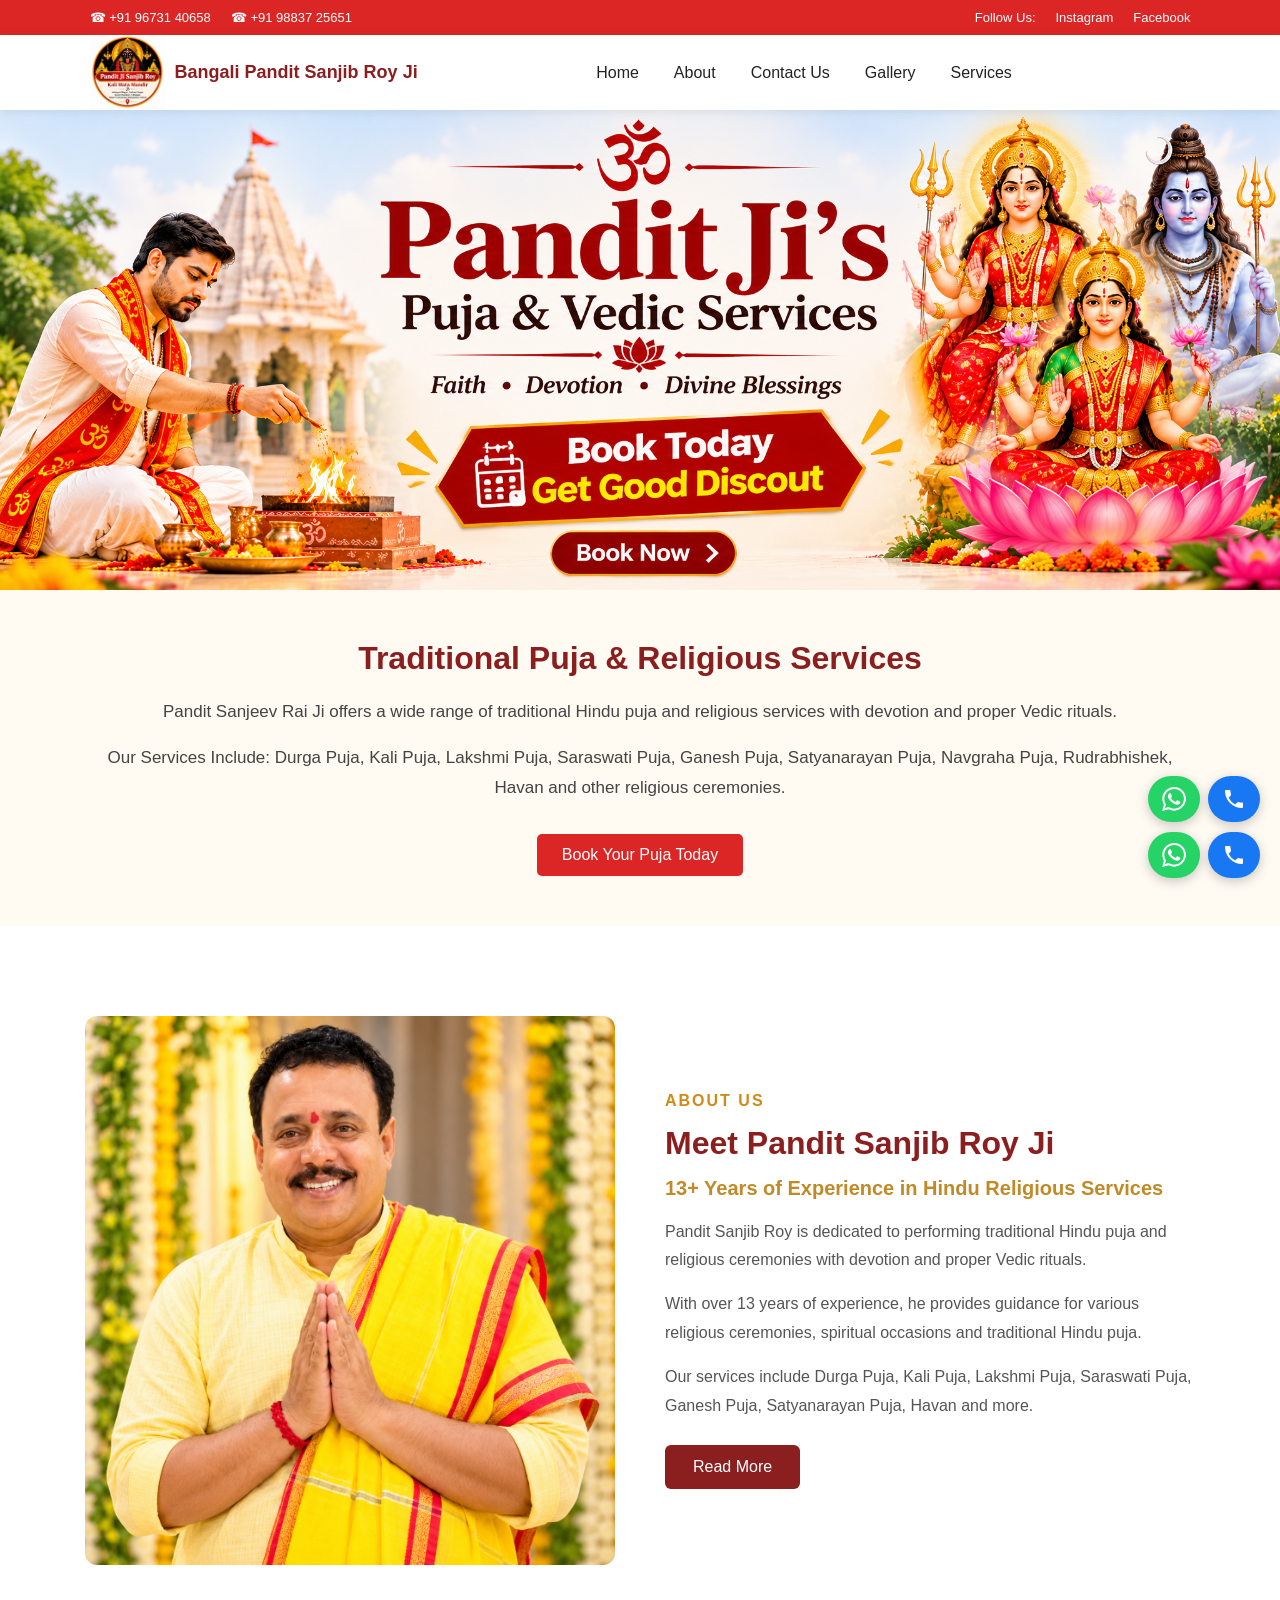
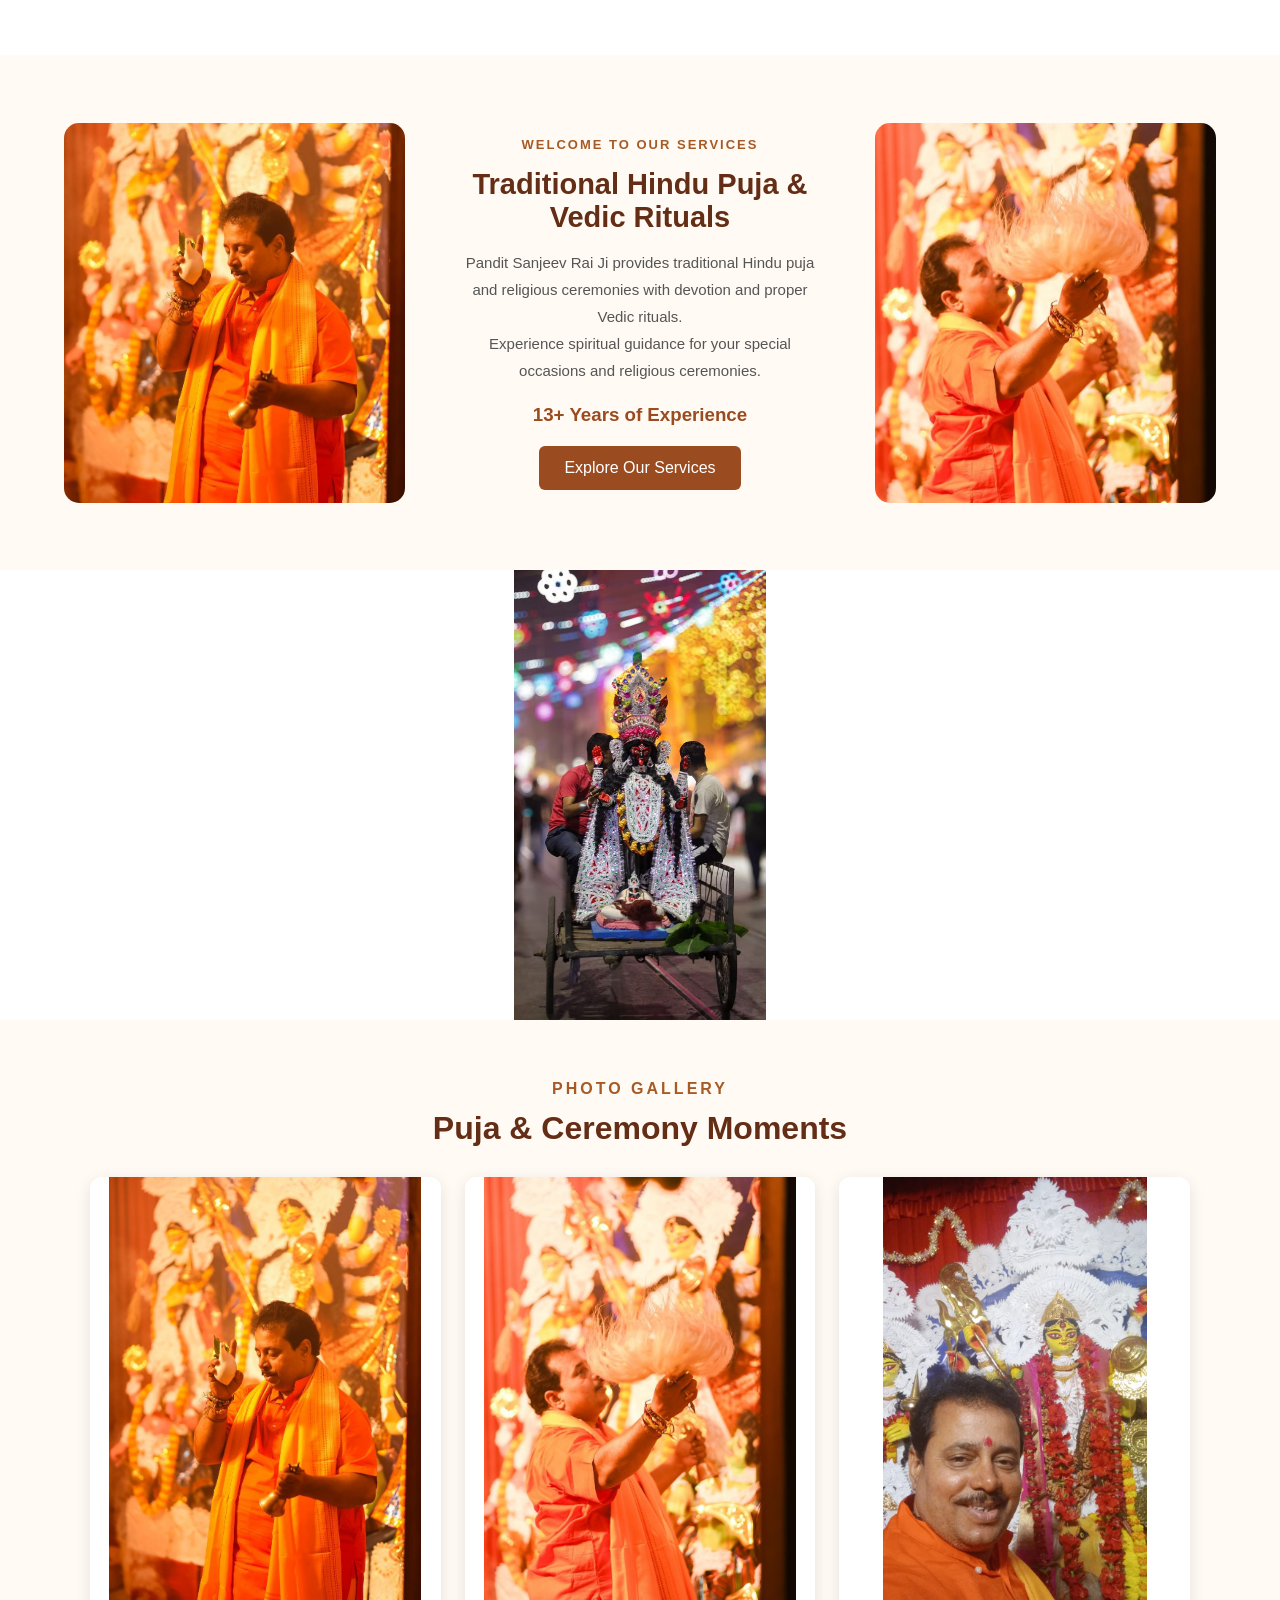
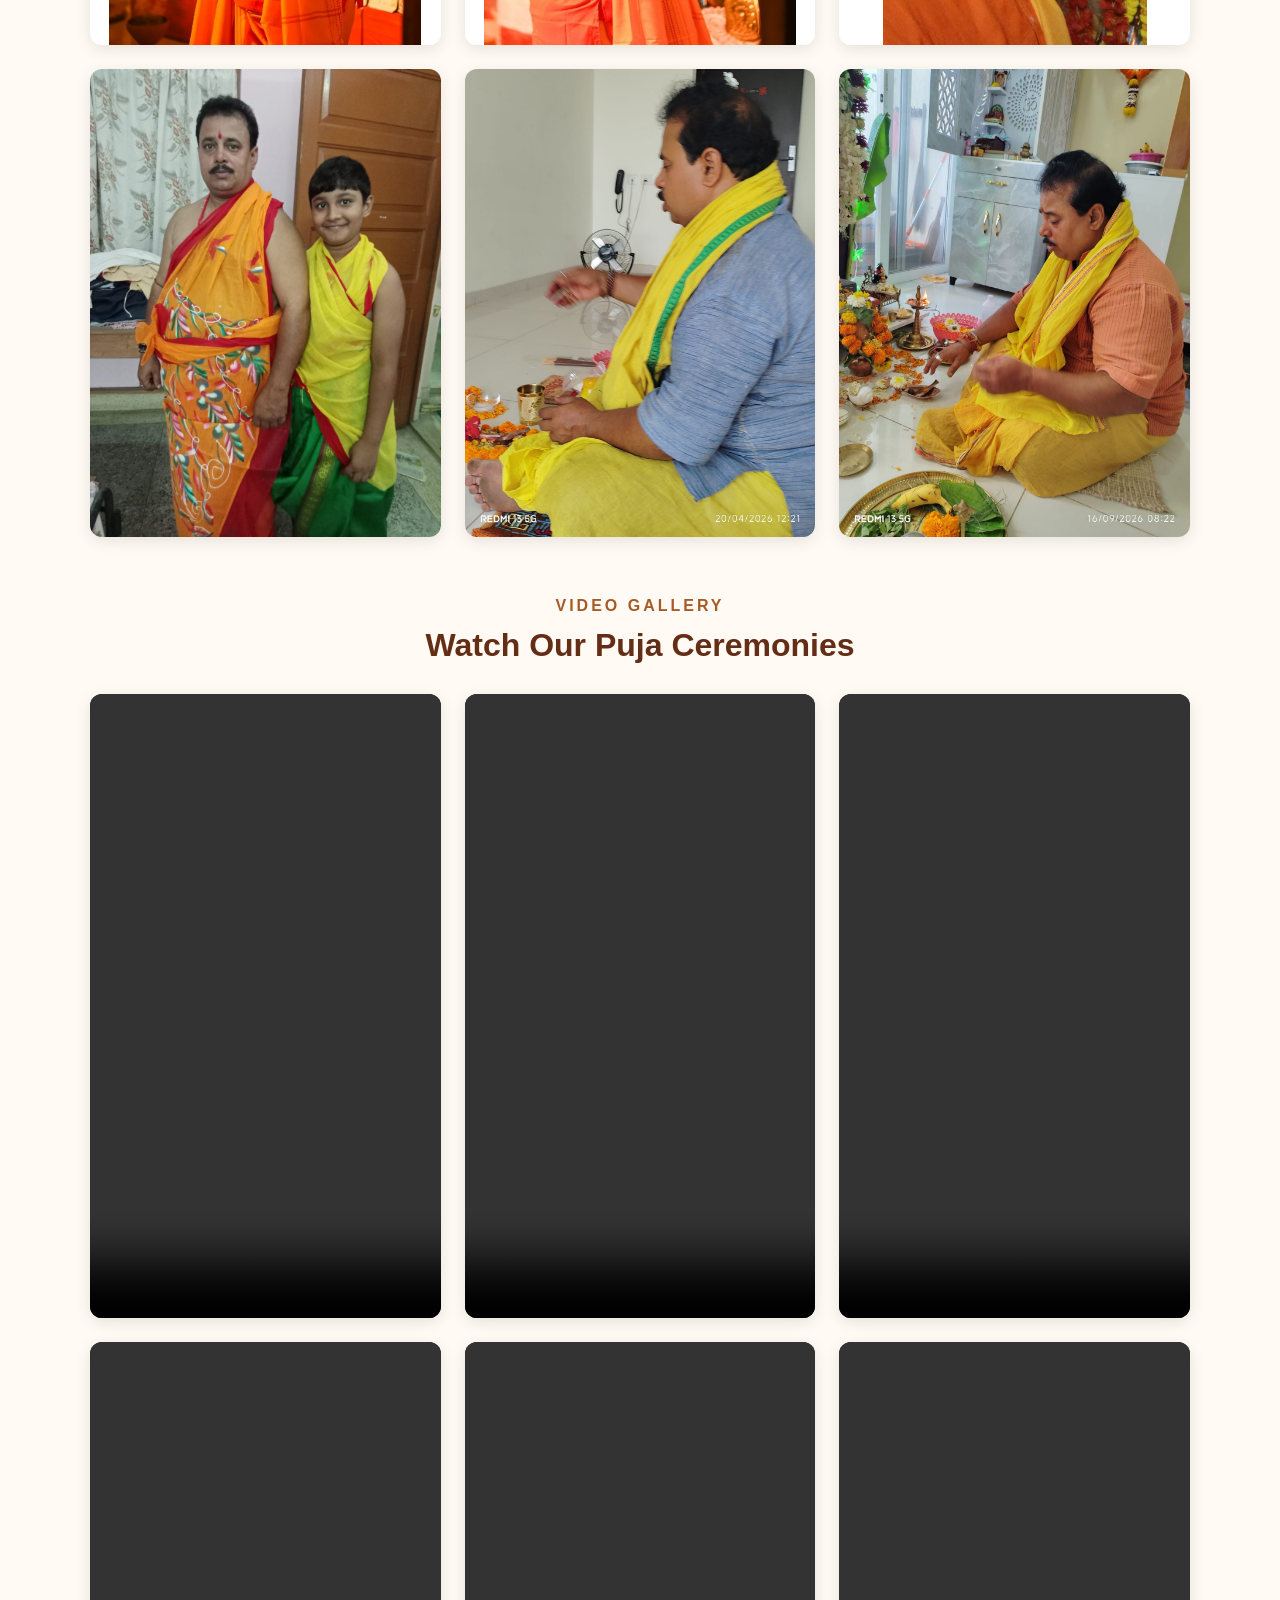
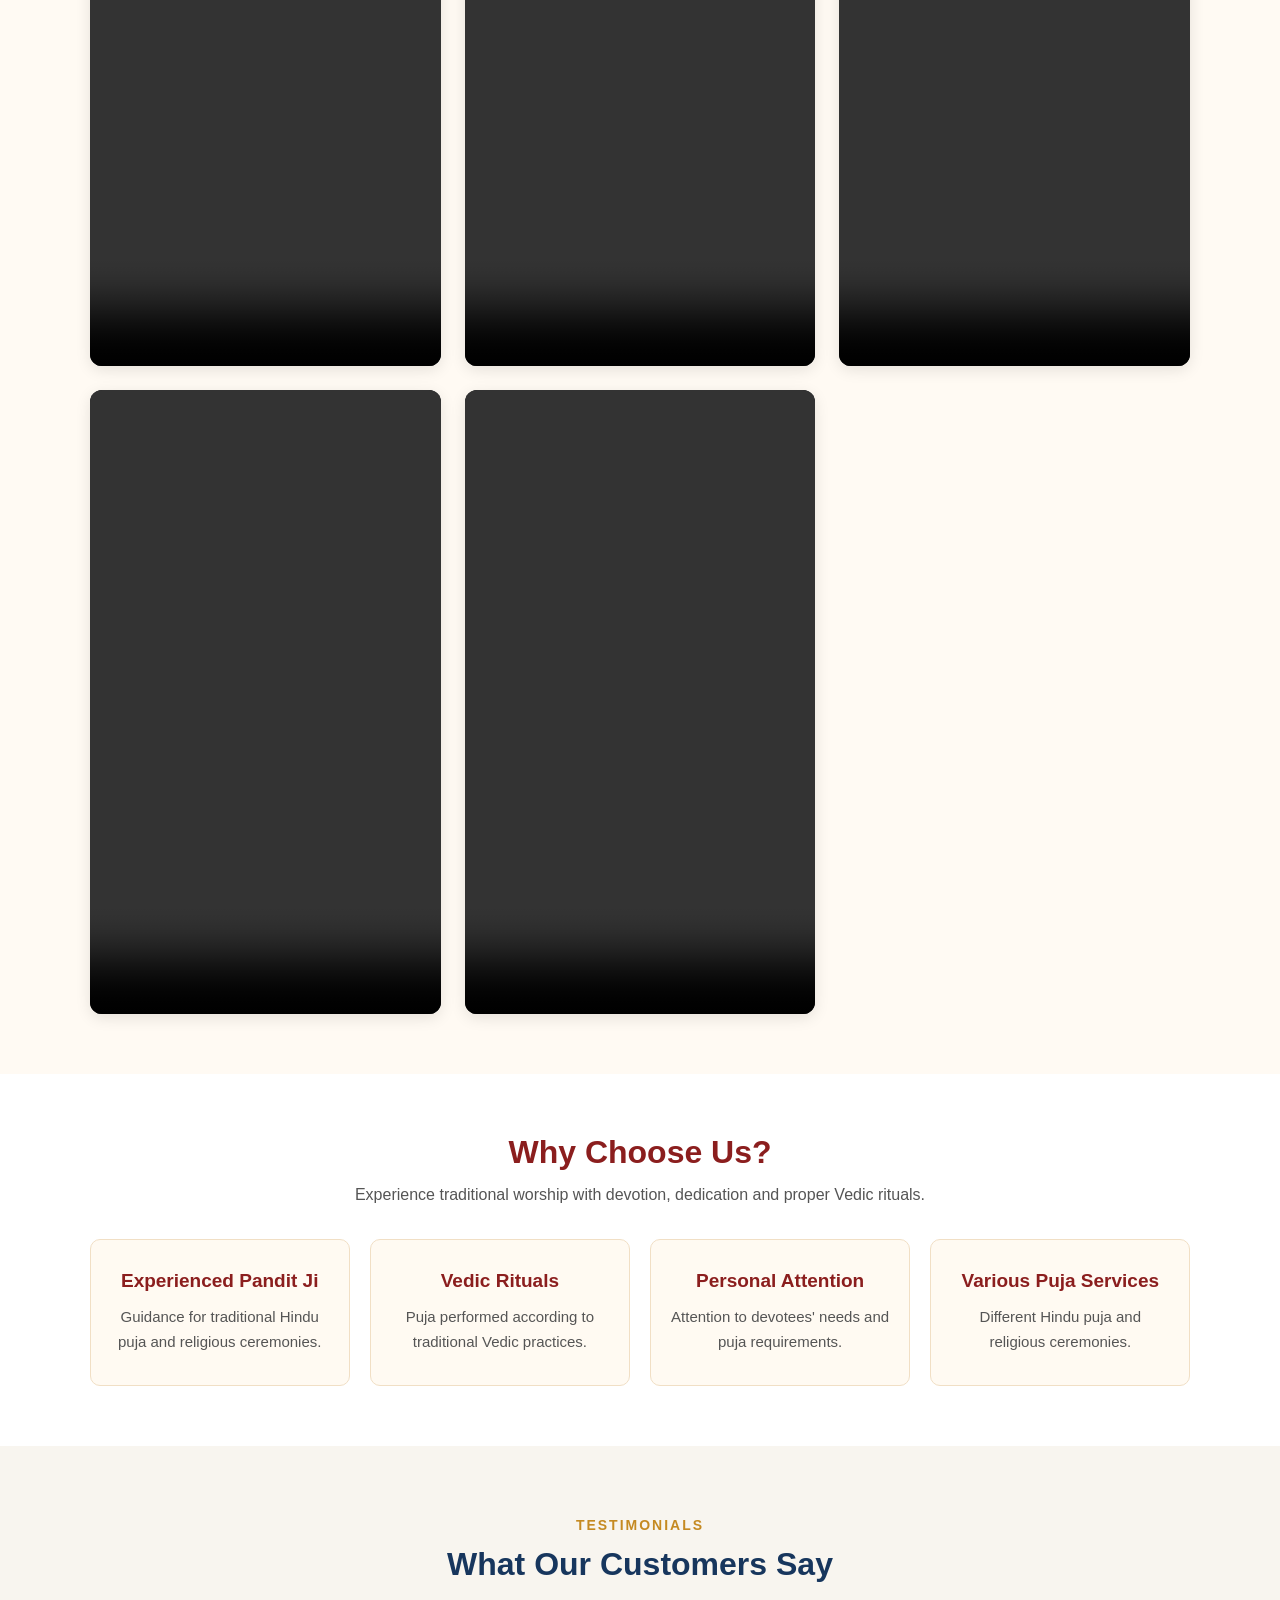
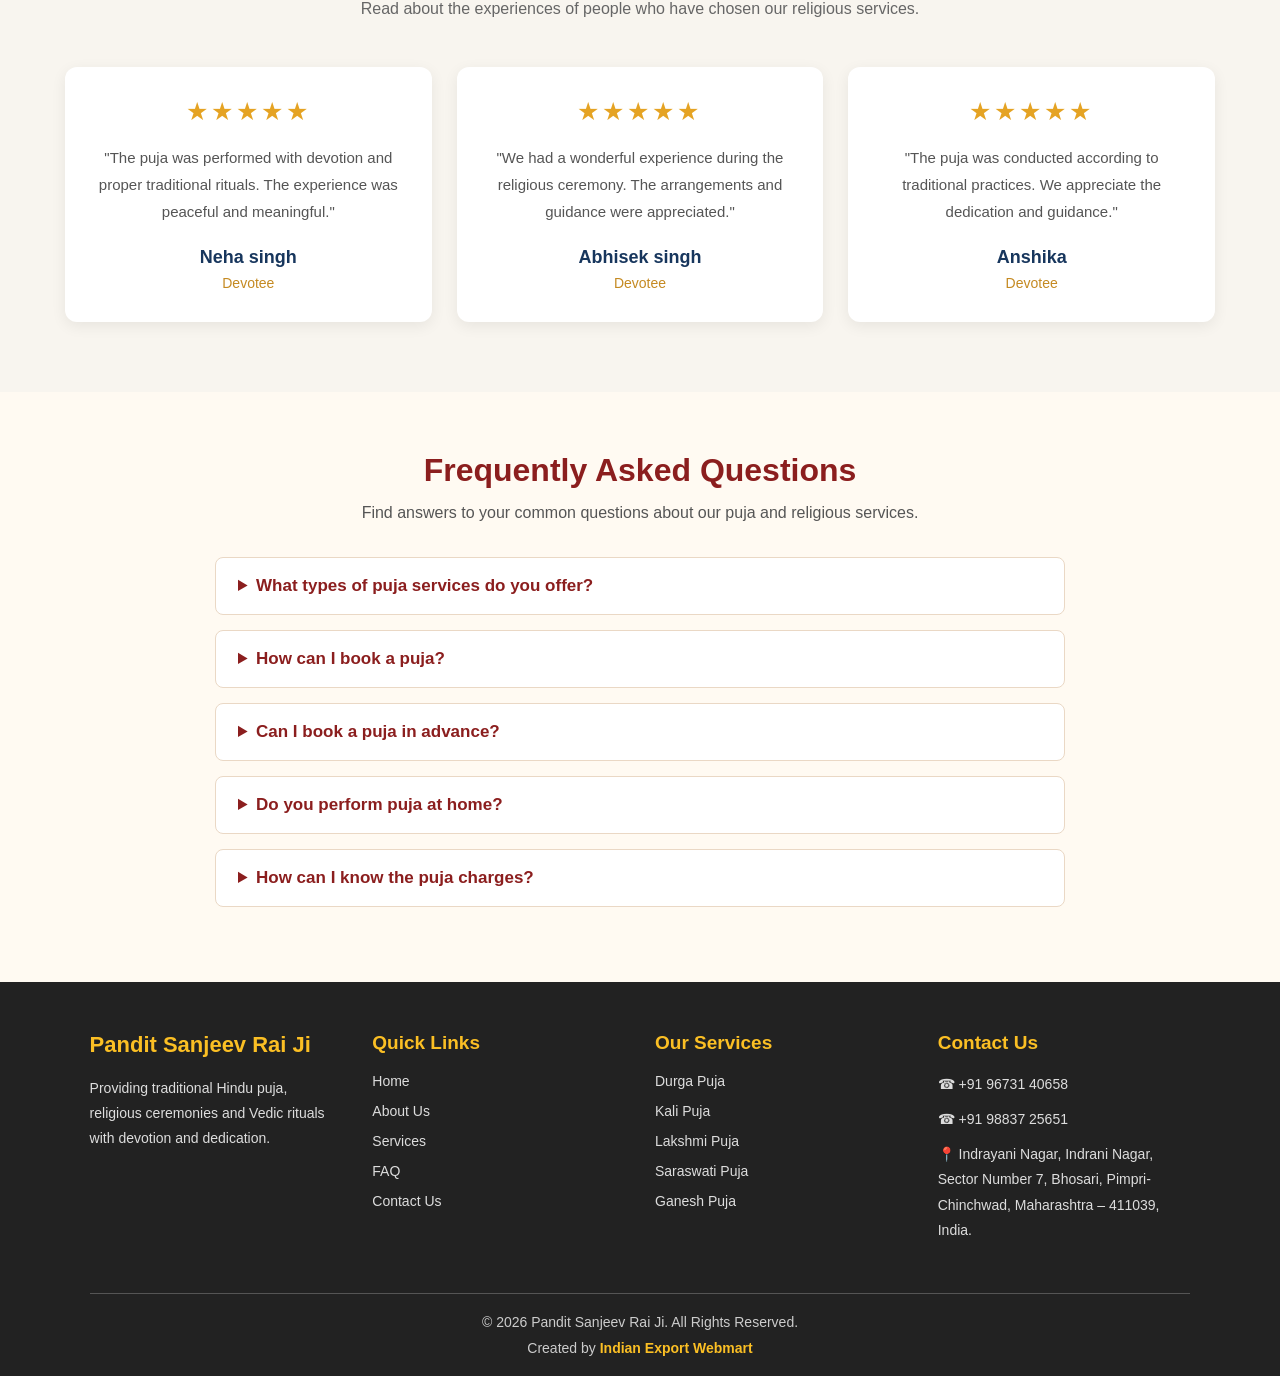
<file: index.html>
<!DOCTYPE html>
<html lang="en">
<head>
    <meta charset="UTF-8">
    <meta name="viewport" content="width=device-width, initial-scale=1.0">
    <title>Bangali Pandit Sanjib Roy Ji | Puja & Vedic Services</title>
    <link rel="stylesheet" href="style.css">
    <link rel="stylesheet" href="responsive.css">
</head>
<body>
    <div id="header"></div>

<div class="top-strip">

    <div class="strip-left">
        <a href="tel:+919673140658">☎ +91 96731 40658</a>
        <a href="tel:+919883725651">☎ +91 98837 25651</a>
    </div>

    <div class="strip-right">
        <span>Follow Us:</span>
        <a href="#">Instagram</a>
        <a href="#">Facebook</a>
    </div>

</div>


    <nav class="navbar">

       <div class="logo">
    <a href="index.html">
        <img src="IMAGES/image copy.png" alt="Pandit Sanjib Roy Ji Logo">
      
    </a>
     <span class="logo-name">Bangali Pandit Sanjib Roy Ji</span>
</div>

        <ul class="nav-links" id="navLinks">
            <li><a href="#home">Home</a></li>
            <li><a href="about.html">About</a></li>
            <li><a href="contact.html">Contact Us</a></li>
            <li><a href="gallery.html">Gallery</a></li>
            <li><a href="services.html">Services</a></li>
        </ul>
     <div class="language-box">
    <div id="google_translate_element"></div>
</div>

<button class="menu-btn" id="menuBtn"   

        <button class="menu-btn" id="menuBtn"
                aria-label="Toggle navigation"
                aria-expanded="false">
            ☰
        </button>

    </nav>

    <section class="hero-banner" id="home">
     <img src="IMAGES/image.png" alt="Pandit Sanjeev Rai" class="banner-image">

    </section>
    <!-- Services Introduction -->
<section class="intro-section">

    <h2>Traditional Puja & Religious Services</h2>

    <p>
        Pandit Sanjeev Rai Ji offers a wide range of
        traditional Hindu puja and religious services
        with devotion and proper Vedic rituals.
    </p>

    <p>
        Our Services Include: Durga Puja, Kali Puja,
        Lakshmi Puja, Saraswati Puja, Ganesh Puja,
        Satyanarayan Puja, Navgraha Puja, Rudrabhishek,
        Havan and other religious ceremonies.
    </p>

    <a href="#contact" class="intro-btn">
        Book Your Puja Today
    </a>

</section>

<!-- About Pandit Ji Section Start -->

<section class="pandit-about" id="about">

    <div class="pandit-image">
        <img src="IMAGES/image copy 2.png"
             alt="Pandit Sanjeev Rai Ji">
    </div>

    <div class="pandit-content">

        <span class="about-label">ABOUT US</span>

        <h2>Meet Pandit Sanjib Roy Ji</h2>

        <h3>13+ Years of Experience in Hindu Religious Services</h3>

        <p>
            Pandit Sanjib Roy is dedicated to performing
            traditional Hindu puja and religious ceremonies
            with devotion and proper Vedic rituals.
        </p>

        <p>
            With over 13 years of experience, he provides
            guidance for various religious ceremonies,
            spiritual occasions and traditional Hindu puja.
        </p>

        <p>
            Our services include Durga Puja, Kali Puja,
            Lakshmi Puja, Saraswati Puja, Ganesh Puja,
            Satyanarayan Puja, Havan and more.
        </p>

        <a href="about.html" class="pandit-about-btn">
            Read More
        </a>

    </div>

</section>
<section class="three-column-section">

    <!-- Left Image -->
    <div class="side-image left-image">
        <img src="IMAGES/pandit ji photo 2.png" alt="Traditional Mundan Ceremony">
    </div>

    <!-- Center Content -->
    <div class="center-content">

        <span class="center-label">WELCOME TO OUR SERVICES</span>

        <h2>Traditional Hindu Puja & Vedic Rituals</h2>

        <p>
            Pandit Sanjeev Rai Ji provides traditional
            Hindu puja and religious ceremonies with
            devotion and proper Vedic rituals.
        </p>

        <p>
            Experience spiritual guidance for your
            special occasions and religious ceremonies.
        </p>

        <h3>13+ Years of Experience</h3>

        <a href="services.html" class="center-btn">
            Explore Our Services
        </a>

    </div>

    <!-- Right Image -->
    <div class="side-image right-image">
        <img src="IMAGES/pandit ji photo 3.png" alt="Saraswati Puja">
    </div>

</section>
<!-- Image Slider -->
<div class="slider">
    <div class="slides">
        <img src="IMAGES/image copy 3.png" alt="Banner 1">
        <img src="IMAGES/image copy 13.png" alt="Banner 2">
        <img src="IMAGES/image copy 9.png" alt="Banner 3">
</div>
</div>

<!-- Photo Gallery Section Start -->

<section class="home-media-section home-photo-section" aria-labelledby="ceremony-photos-title">
    <div class="home-media-heading">
        <span>PHOTO GALLERY</span>
        <h2 id="ceremony-photos-title">Puja & Ceremony Moments</h2>
    </div>

    <div class="home-photo-grid">
        <figure class="home-photo-card">
            <img src="IMAGES/pandit ji photo 2.png" alt="Puja ceremony photo 1" loading="lazy">
        </figure>
        <figure class="home-photo-card">
            <img src="IMAGES/pandit ji photo 3.png" alt="Puja ceremony photo 2" loading="lazy">
        </figure>
        <figure class="home-photo-card">
            <img src="IMAGES/pandit ji image 6.png" alt="Puja ceremony photo 3" loading="lazy">
        </figure>
        <figure class="home-photo-card">
            <img src="IMAGES/pandit ji photo 5.png" alt="Puja ceremony photo 4" loading="lazy">
        </figure>
        <figure class="home-photo-card">
            <img src="IMAGES/pandit ji photo 8.png" alt="Puja ceremony photo 5" loading="lazy">
        </figure>
        <figure class="home-photo-card">
            <img src="IMAGES/pandit ji photo 9.png" alt="Puja ceremony photo 6" loading="lazy">
        </figure>
    </div>
</section>

<section class="home-media-section home-video-section" aria-labelledby="ceremony-videos-title">
    <div class="home-media-heading">
        <span>VIDEO GALLERY</span>
        <h2 id="ceremony-videos-title">Watch Our Puja Ceremonies</h2>
    </div>

    <div class="home-video-grid">
        <div class="home-video-card">
            <video controls preload="metadata" playsinline aria-label="Puja ceremony video 1">
                <source src="IMAGES/pandit video 1 .mp4" type="video/mp4">
            </video>
        </div>
        <div class="home-video-card">
            <video controls preload="metadata" playsinline aria-label="Puja ceremony video 2">
                <source src="IMAGES/pandit video 2.mp4" type="video/mp4">
            </video>
        </div>
        <div class="home-video-card">
            <video controls preload="metadata" playsinline aria-label="Puja ceremony video 4">
                <source src="IMAGES/pandit vidoe 4.mp4" type="video/mp4">
            </video>
        </div>
        <div class="home-video-card">
            <video controls preload="metadata" playsinline aria-label="Puja ceremony video 5">
                <source src="IMAGES/pandit vidoe 5.mp4" type="video/mp4">
            </video>
        </div>
        <div class="home-video-card">
            <video controls preload="metadata" playsinline aria-label="Puja ceremony video 6">
                <source src="IMAGES/pandit video 6.mp4" type="video/mp4">
            </video>
        </div>
        <div class="home-video-card">
            <video controls preload="metadata" playsinline aria-label="Puja ceremony video 7">
                <source src="IMAGES/pandit video 7.mp4" type="video/mp4">
            </video>
        </div>
        <div class="home-video-card">
            <video controls preload="metadata" playsinline aria-label="Puja ceremony video 8">
                <source src="IMAGES/pandit video 8.mp4" type="video/mp4">
            </video>
        </div>
        <div class="home-video-card">
            <video controls preload="metadata" playsinline aria-label="Puja ceremony video 9">
                <source src="IMAGES/pandit video 9.mp4" type="video/mp4">
            </video>
        </div>
    </div>
</section>

<!-- Three Column Section Start -->

<!-- Three Column Section End -->


<!-- Photo Gallery Section End -->

<!-- About Pandit Ji Section End -->



<!-- Why Choose Us Section -->

<section class="why-choose">

    <h2>Why Choose Us?</h2>

    <p class="why-subtitle">
        Experience traditional worship with devotion,
        dedication and proper Vedic rituals.
    </p>

    <div class="why-container">

        <div class="why-card">
            <h3>Experienced Pandit Ji</h3>
            <p>
                Guidance for traditional Hindu puja
                and religious ceremonies.
            </p>
        </div>

        <div class="why-card">
            <h3>Vedic Rituals</h3>
            <p>
                Puja performed according to
                traditional Vedic practices.
            </p>
        </div>

        <div class="why-card">
            <h3>Personal Attention</h3>
            <p>
                Attention to devotees' needs
                and puja requirements.
            </p>
        </div>

        <div class="why-card">
            <h3>Various Puja Services</h3>
            <p>
                Different Hindu puja and
                religious ceremonies.
            </p>
        </div>

    </div>

</section>

<!-- Testimonials Section Start -->

<section class="testimonial-section">

    <div class="testimonial-heading">

        <span>TESTIMONIALS</span>

        <h2>What Our Customers Say</h2>

        <p>
            Read about the experiences of people
            who have chosen our religious services.
        </p>

    </div>

    <div class="testimonial-container">

        <!-- Review 1 -->
        <div class="testimonial-card">

            <div class="stars">★★★★★</div>

            <p>
                "The puja was performed with devotion
                and proper traditional rituals.
                The experience was peaceful and meaningful."
            </p>

            <h3>Neha singh

            </h3>

            <span>Devotee</span>

        </div>


        <!-- Review 2 -->
        <div class="testimonial-card">

            <div class="stars">★★★★★</div>

            <p>
                "We had a wonderful experience during
                the religious ceremony. The arrangements
                and guidance were appreciated."
            </p>

            <h3>Abhisek singh</h3>

            <span>Devotee</span>

        </div>


        <!-- Review 3 -->
        <div class="testimonial-card">

            <div class="stars">★★★★★</div>

            <p>
                "The puja was conducted according to
                traditional practices. We appreciate
                the dedication and guidance."
            </p>

            <h3>Anshika</h3>

            <span>Devotee</span>

        </div>

    </div>

</section>

<!-- Testimonials Section End -->


<!-- FAQ Section Start -->
<section class="faq-section" id="faq">

    <!-- FAQ Heading -->
    <h2>Frequently Asked Questions</h2>

    <!-- Short Description -->
    <p class="faq-subtitle">
        Find answers to your common questions
        about our puja and religious services.
    </p>

    <!-- FAQ Container -->
    <div class="faq-container">

        <!-- Question 1 -->
        <details class="faq-item">
            <summary>What types of puja services do you offer?</summary>
            <p>
                We offer Durga Puja, Kali Puja, Lakshmi Puja,
                Saraswati Puja, Ganesh Puja, Satyanarayan Puja,
                Navgraha Puja and other religious ceremonies.
            </p>
        </details>

        <!-- Question 2 -->
        <details class="faq-item">
            <summary>How can I book a puja?</summary>
            <p>
                You can contact Pandit Sanjeev Rai Ji
                through phone or WhatsApp to discuss
                your puja requirements.
            </p>
        </details>

        <!-- Question 3 -->
        <details class="faq-item">
            <summary>Can I book a puja in advance?</summary>
            <p>
                Yes, you can contact us in advance
                to discuss your preferred date and time.
            </p>
        </details>

        <!-- Question 4 -->
        <details class="faq-item">
            <summary>Do you perform puja at home?</summary>
            <p>
                Please contact us to confirm
                home puja availability and location.
            </p>
        </details>

        <!-- Question 5 -->
        <details class="faq-item">
            <summary>How can I know the puja charges?</summary>
            <p>
                Puja charges depend on the type of puja
                and its requirements. Contact us for details.
            </p>
        </details>

    </div>

</section>

<!-- About Pandit Ji Section Start -->


<!-- About Pandit Ji Section End -->


<!-- Footer Section Start -->

<footer class="footer" id="contact">

    <div class="footer-container">

        <!-- Column 1: About -->
        <div class="footer-box">

            <h2>Pandit Sanjeev Rai Ji</h2>

            <p>
                Providing traditional Hindu puja,
                religious ceremonies and Vedic rituals
                with devotion and dedication.
            </p>

        </div>

        <!-- Column 2: Quick Links -->
        <div class="footer-box">

            <h3>Quick Links</h3>

            <ul>
                <li><a href="#home">Home</a></li>
                <li><a href="#about">About Us</a></li>
                <li><a href="#services">Services</a></li>
                <li><a href="#faq">FAQ</a></li>
                <li><a href="#contact">Contact Us</a></li>
            </ul>

        </div>

        <!-- Column 3: Our Services -->
        <div class="footer-box">

            <h3>Our Services</h3>

            <ul>
                <li><a href="#services">Durga Puja</a></li>
                <li><a href="#services">Kali Puja</a></li>
                <li><a href="#services">Lakshmi Puja</a></li>
                <li><a href="#services">Saraswati Puja</a></li>
                <li><a href="#services">Ganesh Puja</a></li>
            </ul>

        </div>

        <!-- Column 4: Contact -->
        <div class="footer-box">

            <h3>Contact Us</h3>

            <p><a href="tel:+919673140658">☎ +91 96731 40658</a></p>
            <p><a href="tel:+919883725651">☎ +91 98837 25651</a></p>

            <p class="footer-address">
                📍 Indrayani Nagar, Indrani Nagar, Sector Number 7,
                Bhosari, Pimpri-Chinchwad, Maharashtra – 411039, India.
            </p>

        </div>

    </div>

    <!-- Copyright -->
    
<!-- Footer Bottom -->

<div class="footer-bottom">

    <p>
        © 2026 Pandit Sanjeev Rai Ji.
        All Rights Reserved.
    </p>

    <p class="created-by">
        Created by
        <a href="https://indianexportwebmart.com/"
           target="_blank"
           rel="noopener noreferrer">
            Indian Export Webmart
        </a>
    </p>

</div>


</footer>

<!-- Footer Section End -->

<!-- FAQ Section End -->



    <script src="script.js"></script>
    <script src="contact-actions.js"></script>

<script>
function googleTranslateElementInit() {

    new google.translate.TranslateElement({

        pageLanguage: 'en',

        includedLanguages: 'en,hi,bn',

        layout: google.translate.TranslateElement.InlineLayout.SIMPLE

    }, 'google_translate_element');

}
</script>

<script src="https://translate.google.com/translate_a/element.js?cb=googleTranslateElementInit"></script>

</body>
</html>
</file>
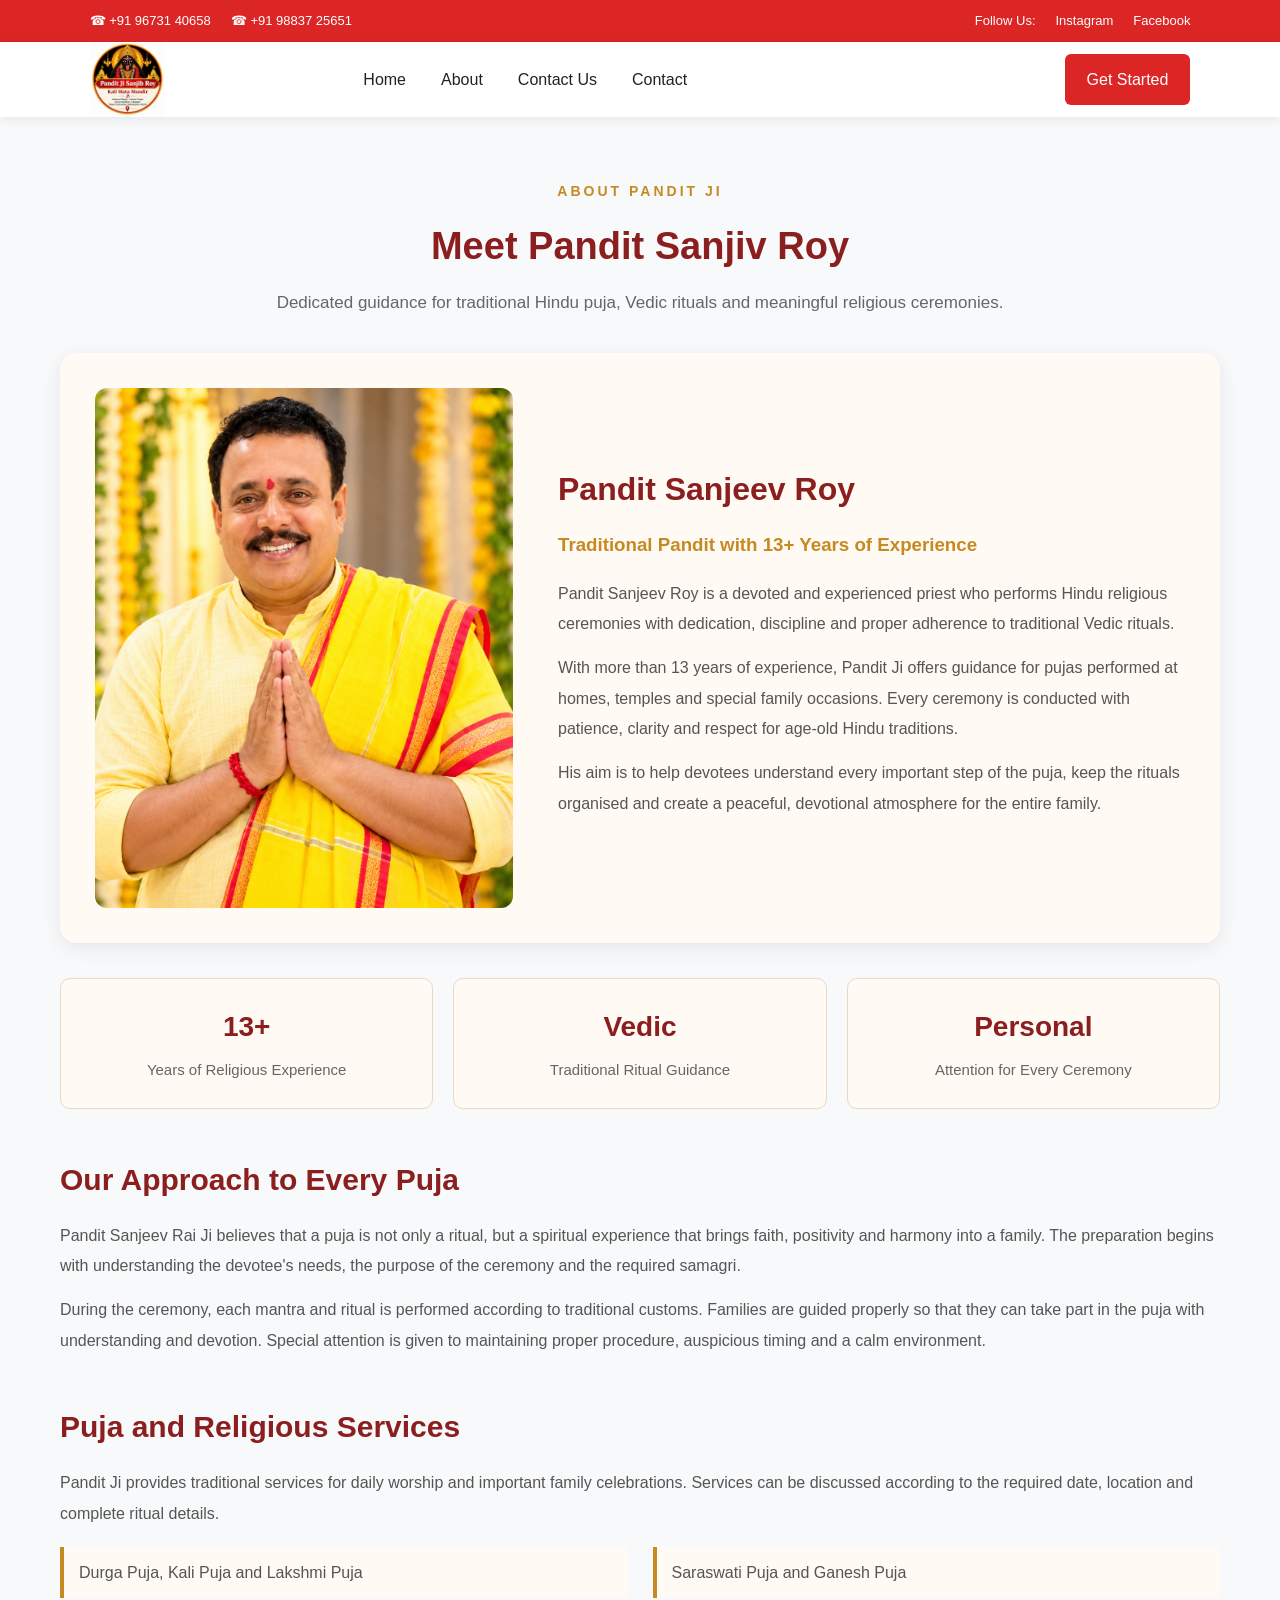
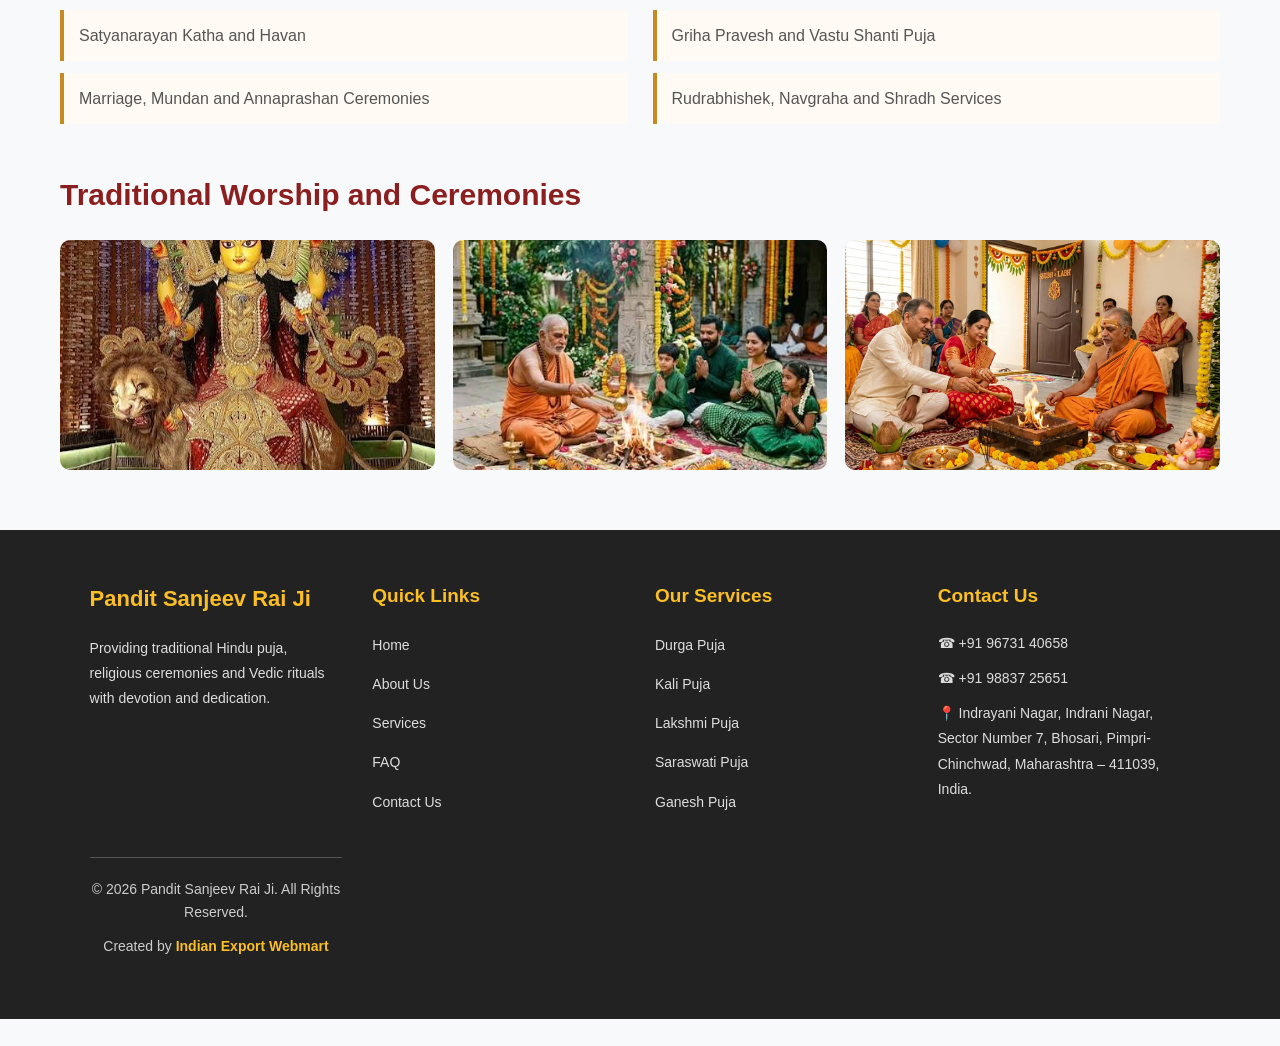
<file: about.html>
<!DOCTYPE html>
<html lang="en">
<head>
    <meta charset="UTF-8">
    <link rel="stylesheet" href="responsive.css">
    <meta name="viewport" content="width=device-width, initial-scale=1.0">
    <title>About Pandit Sanjiv Roy</title>
    <link rel="stylesheet" href="style.css">

    <style>
        * {
            margin: 0;
            padding: 0;
            box-sizing: border-box;
        }

        body {
            font-family: Arial, sans-serif;
            background: #f8f9fa;
            color: #8b1e1e;
            line-height: 1.7;
        }

        .about-section {
            max-width: 1200px;
            margin: 60px auto;
            padding: 0 20px;
        }

        .about-heading {
            text-align: center;
            margin-bottom: 35px;
        }

        .about-heading span {
            color: #c58a22;
            font-size: 14px;
            font-weight: bold;
            letter-spacing: 3px;
        }

        .about-heading h1 {
            color: #8b1e1e;
            margin: 10px 0;
            font-size: 38px;
        }

        .about-heading p {
            max-width: 750px;
            margin: auto;
            color: #666;
            font-size: 17px;
        }

        .pandit-profile {
            display: grid;
            grid-template-columns: minmax(0, 0.8fr) minmax(0, 1.2fr);
            align-items: center;
            gap: 45px;
            background: #fffaf3;
            border-radius: 16px;
            padding: 35px;
            box-shadow: 0 5px 20px rgba(0,0,0,0.08);
        }

        .pandit-profile img {
            width: 100%;
            height: 520px;
            object-fit: cover;
            border-radius: 12px;
        }

        .profile-content h2 {
            color: #8b1e1e;
            font-size: 32px;
            margin-bottom: 12px;
        }

        .profile-content h3 {
            color: #c58a22;
            margin-bottom: 18px;
        }

        .profile-content p {
            color: #555;
            font-size: 16px;
            line-height: 1.9;
            margin-bottom: 14px;
        }

        .experience-grid {
            display: grid;
            grid-template-columns: repeat(3, 1fr);
            gap: 20px;
            margin: 35px 0;
        }

        .experience-card {
            background: #fffaf3;
            border: 1px solid #ead8c5;
            border-radius: 10px;
            padding: 24px 18px;
            text-align: center;
        }

        .experience-card strong {
            display: block;
            color: #8b1e1e;
            font-size: 28px;
            margin-bottom: 6px;
        }

        .experience-card span {
            color: #666;
            font-size: 15px;
        }

        .about-story,
        .about-services,
        .devotion-images {
            margin-top: 45px;
        }

        .about-story h2,
        .about-services h2,
        .devotion-images h2 {
            color: #8b1e1e;
            margin-bottom: 16px;
            font-size: 30px;
        }

        .about-story p,
        .about-services p {
            color: #555;
            line-height: 1.9;
            margin-bottom: 14px;
        }

        .service-list {
            display: grid;
            grid-template-columns: repeat(2, 1fr);
            gap: 12px 25px;
            margin-top: 18px;
        }

        .service-list span {
            background: #fffaf3;
            border-left: 4px solid #c58a22;
            padding: 12px 15px;
            color: #555;
        }

        .devotion-gallery {
            display: grid;
            grid-template-columns: repeat(3, 1fr);
            gap: 18px;
            margin-top: 20px;
        }

        .devotion-gallery img {
            width: 100%;
            height: 230px;
            object-fit: cover;
            border-radius: 10px;
        }

        @media (max-width: 768px) {
            .about-heading h1 {
                font-size: 28px;
            }

            .pandit-profile {
                grid-template-columns: 1fr;
                padding: 20px;
            }

            .pandit-profile img {
                height: 390px;
            }

            .experience-grid,
            .devotion-gallery {
                grid-template-columns: 1fr;
            }

            .service-list {
                grid-template-columns: 1fr;
            }
        }
    </style>
</head>

<body>
     <div id="header"></div>

    <section class="about-section">
        <div class="about-heading">
            <span>ABOUT PANDIT JI</span>
            <h1>Meet Pandit Sanjiv Roy</h1>
            <p>Dedicated guidance for traditional Hindu puja, Vedic rituals and meaningful religious ceremonies.</p>
        </div>

        <div class="pandit-profile">
            <img src="IMAGES/image copy 2.png" alt="Pandit Sanjeev Rai Ji">

            <div class="profile-content">
                <h2>Pandit Sanjeev Roy</h2>
                <h3>Traditional Pandit with 13+ Years of Experience</h3>
                <p>
                    Pandit Sanjeev Roy is a devoted and experienced priest who performs
                    Hindu religious ceremonies with dedication, discipline and proper
                    adherence to traditional Vedic rituals.
                </p>
                <p>
                    With more than 13 years of experience, Pandit Ji offers guidance for
                    pujas performed at homes, temples and special family occasions.
                    Every ceremony is conducted with patience, clarity and respect for
                    age-old Hindu traditions.
                </p>
                <p>
                    His aim is to help devotees understand every important step of the
                    puja, keep the rituals organised and create a peaceful, devotional
                    atmosphere for the entire family.
                </p>
            </div>
        </div>

        <div class="experience-grid">
            <div class="experience-card">
                <strong>13+</strong>
                <span>Years of Religious Experience</span>
            </div>
            <div class="experience-card">
                <strong>Vedic</strong>
                <span>Traditional Ritual Guidance</span>
            </div>
            <div class="experience-card">
                <strong>Personal</strong>
                <span>Attention for Every Ceremony</span>
            </div>
        </div>

        <div class="about-story">
            <h2>Our Approach to Every Puja</h2>
            <p>
                Pandit Sanjeev Rai Ji believes that a puja is not only a ritual, but a
                spiritual experience that brings faith, positivity and harmony into a
                family. The preparation begins with understanding the devotee's needs,
                the purpose of the ceremony and the required samagri.
            </p>
            <p>
                During the ceremony, each mantra and ritual is performed according to
                traditional customs. Families are guided properly so that they can take
                part in the puja with understanding and devotion. Special attention is
                given to maintaining proper procedure, auspicious timing and a calm
                environment.
            </p>
        </div>

        <div class="about-services">
            <h2>Puja and Religious Services</h2>
            <p>
                Pandit Ji provides traditional services for daily worship and important
                family celebrations. Services can be discussed according to the required
                date, location and complete ritual details.
            </p>
            <div class="service-list">
                <span>Durga Puja, Kali Puja and Lakshmi Puja</span>
                <span>Saraswati Puja and Ganesh Puja</span>
                <span>Satyanarayan Katha and Havan</span>
                <span>Griha Pravesh and Vastu Shanti Puja</span>
                <span>Marriage, Mundan and Annaprashan Ceremonies</span>
                <span>Rudrabhishek, Navgraha and Shradh Services</span>
            </div>
        </div>

        <div class="devotion-images">
            <h2>Traditional Worship and Ceremonies</h2>
            <div class="devotion-gallery">
                <img src="IMAGES/durag ma.png" alt="Durga Puja">
                <img src="IMAGES/havan puja.png" alt="Havan Puja">
                <img src="IMAGES/marraige ceremony.png" alt="Marriage Ceremony">
            </div>
        </div>

    </section>

   
    
<div id="footer"></div>

<script src="header.js"></script>
<script src="footer.js"></script>

<div id="google_translate_element"></div>

<script>
function googleTranslateElementInit() {
    new google.translate.TranslateElement({
        pageLanguage: 'en',
        includedLanguages: 'en,hi,bn',
        autoDisplay: false
    }, 'google_translate_element');
}
</script>

<script src="https://translate.google.com/translate_a/element.js?cb=googleTranslateElementInit"></script>

</body>
</html>
</file>
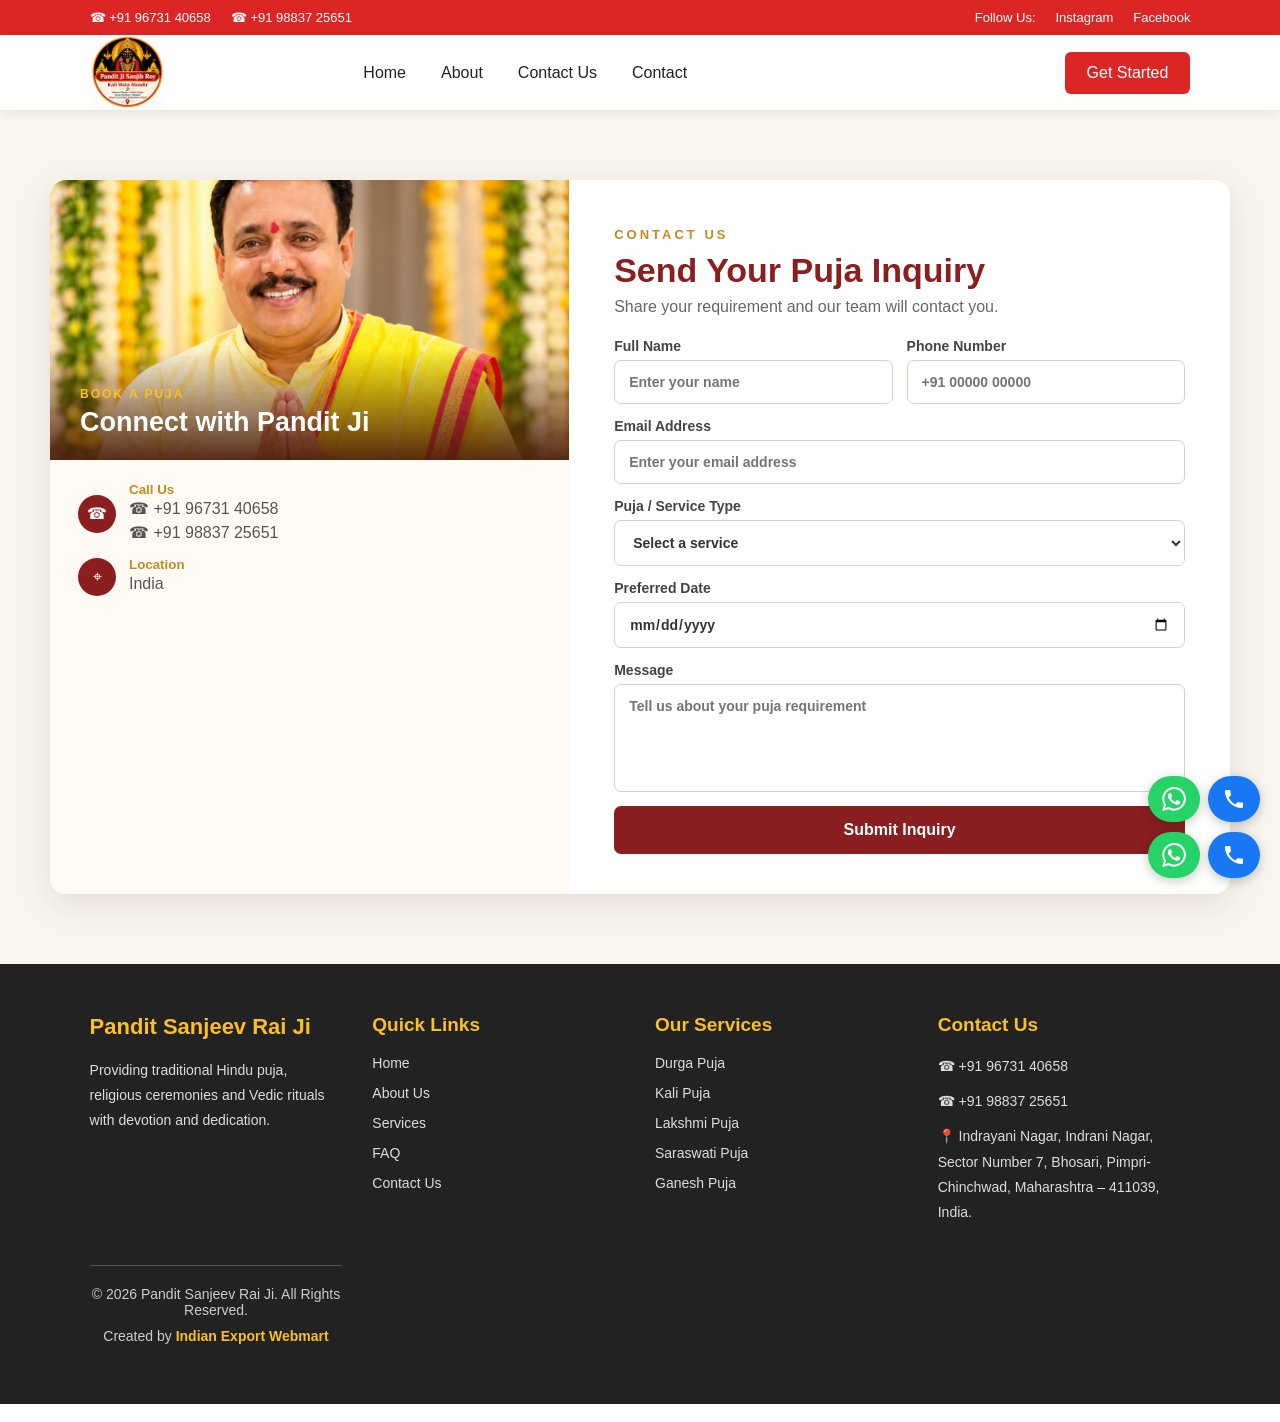
<file: contact.html>
<!DOCTYPE html>
<html lang="en">

<head>
    <meta charset="UTF-8">
    <link rel="stylesheet" href="responsive.css">
    <meta name="viewport" content="width=device-width, initial-scale=1.0">

    <title>Contact Pandit Sanjeev Rai Ji</title>

    <link rel="stylesheet" href="contact.css">
    <link rel="stylesheet" href="style.css">
</head>

<body>

    <!-- Header -->
    <div id="header"></div>

    <!-- Contact Section -->
    <section class="contact-section">

        <div class="contact-container">
            <div class="contact-left">
                <div class="contact-image">
                    <img src="IMAGES/image copy 2.png" alt="Pandit Sanjeev Rai Ji">
                    <div class="image-overlay">
                        <span>BOOK A PUJA</span>
                        <h2>Connect with Pandit Ji</h2>
                    </div>
                </div>

                <div class="contact-details">
                    <div class="detail-item">
                        <span class="detail-icon">☎</span>
                        <div>
                            <small>Call Us</small>
                            <a href="tel:+919673140658">☎ +91 96731 40658</a>
                            <a href="tel:+919883725651">☎ +91 98837 25651</a>
                        </div>
                    </div>

                    <div class="detail-item">
                        <span class="detail-icon">⌖</span>
                        <div>
                            <small>Location</small>
                            <span>India</span>
                        </div>
                    </div>
                </div>

                <div class="contact-map">
                    <iframe
                        title="Location map"
                        src="https://maps.google.com/maps?q=India&t=&z=5&ie=UTF8&iwloc=&output=embed"
                        loading="lazy"
                        referrerpolicy="no-referrer-when-downgrade">
                    </iframe>
                </div>
            </div>

            <div class="contact-form-card">
                <span class="form-label">CONTACT US</span>
                <h1>Send Your Puja Inquiry</h1>
                <p>Share your requirement and our team will contact you.</p>

                <form id="contactForm">
                    <div class="form-row">
                        <label>
                            Full Name
                            <input type="text" name="name" placeholder="Enter your name" required>
                        </label>

                        <label>
                            Phone Number
                            <input type="tel" name="phone" placeholder="+91 00000 00000" required>
                        </label>
                    </div>

                    <label>
                        Email Address
                        <input type="email" name="email" placeholder="Enter your email address">
                    </label>

                    <label>
                        Puja / Service Type
                        <select name="service" required>
                            <option value="">Select a service</option>
                            <option>Durga Puja</option>
                            <option>Kali Puja</option>
                            <option>Lakshmi Puja</option>
                            <option>Saraswati Puja</option>
                            <option>Ganesh Puja</option>
                            <option>Satyanarayan Puja</option>
                            <option>Havan / Rudrabhishek</option>
                            <option>Griha Pravesh / Vastu Shanti</option>
                            <option>Marriage or Naming Ceremony</option>
                            <option>Other Puja / Ceremony</option>
                        </select>
                    </label>

                    <label>
                        Preferred Date
                        <input type="date" name="date">
                    </label>

                    <label>
                        Message
                        <textarea name="message" placeholder="Tell us about your puja requirement" rows="5" required></textarea>
                    </label>

                    <button type="submit">Submit Inquiry</button>
                </form>
            </div>

        </div>

    </section>

    <!-- Footer -->
    <div id="footer"></div>

    <!-- JavaScript -->
    <script src="header.js"></script>
    <script src="footer.js"></script>
    <script src="contact.js"></script>
    <script src="contact-actions.js"></script>

<div id="google_translate_element"></div>

<script>
function googleTranslateElementInit() {
    new google.translate.TranslateElement({
        pageLanguage: 'en',
        includedLanguages: 'en,hi,bn',
        autoDisplay: false
    }, 'google_translate_element');
}
</script>

<script src="https://translate.google.com/translate_a/element.js?cb=googleTranslateElementInit"></script>


</body>
</html>
</file>
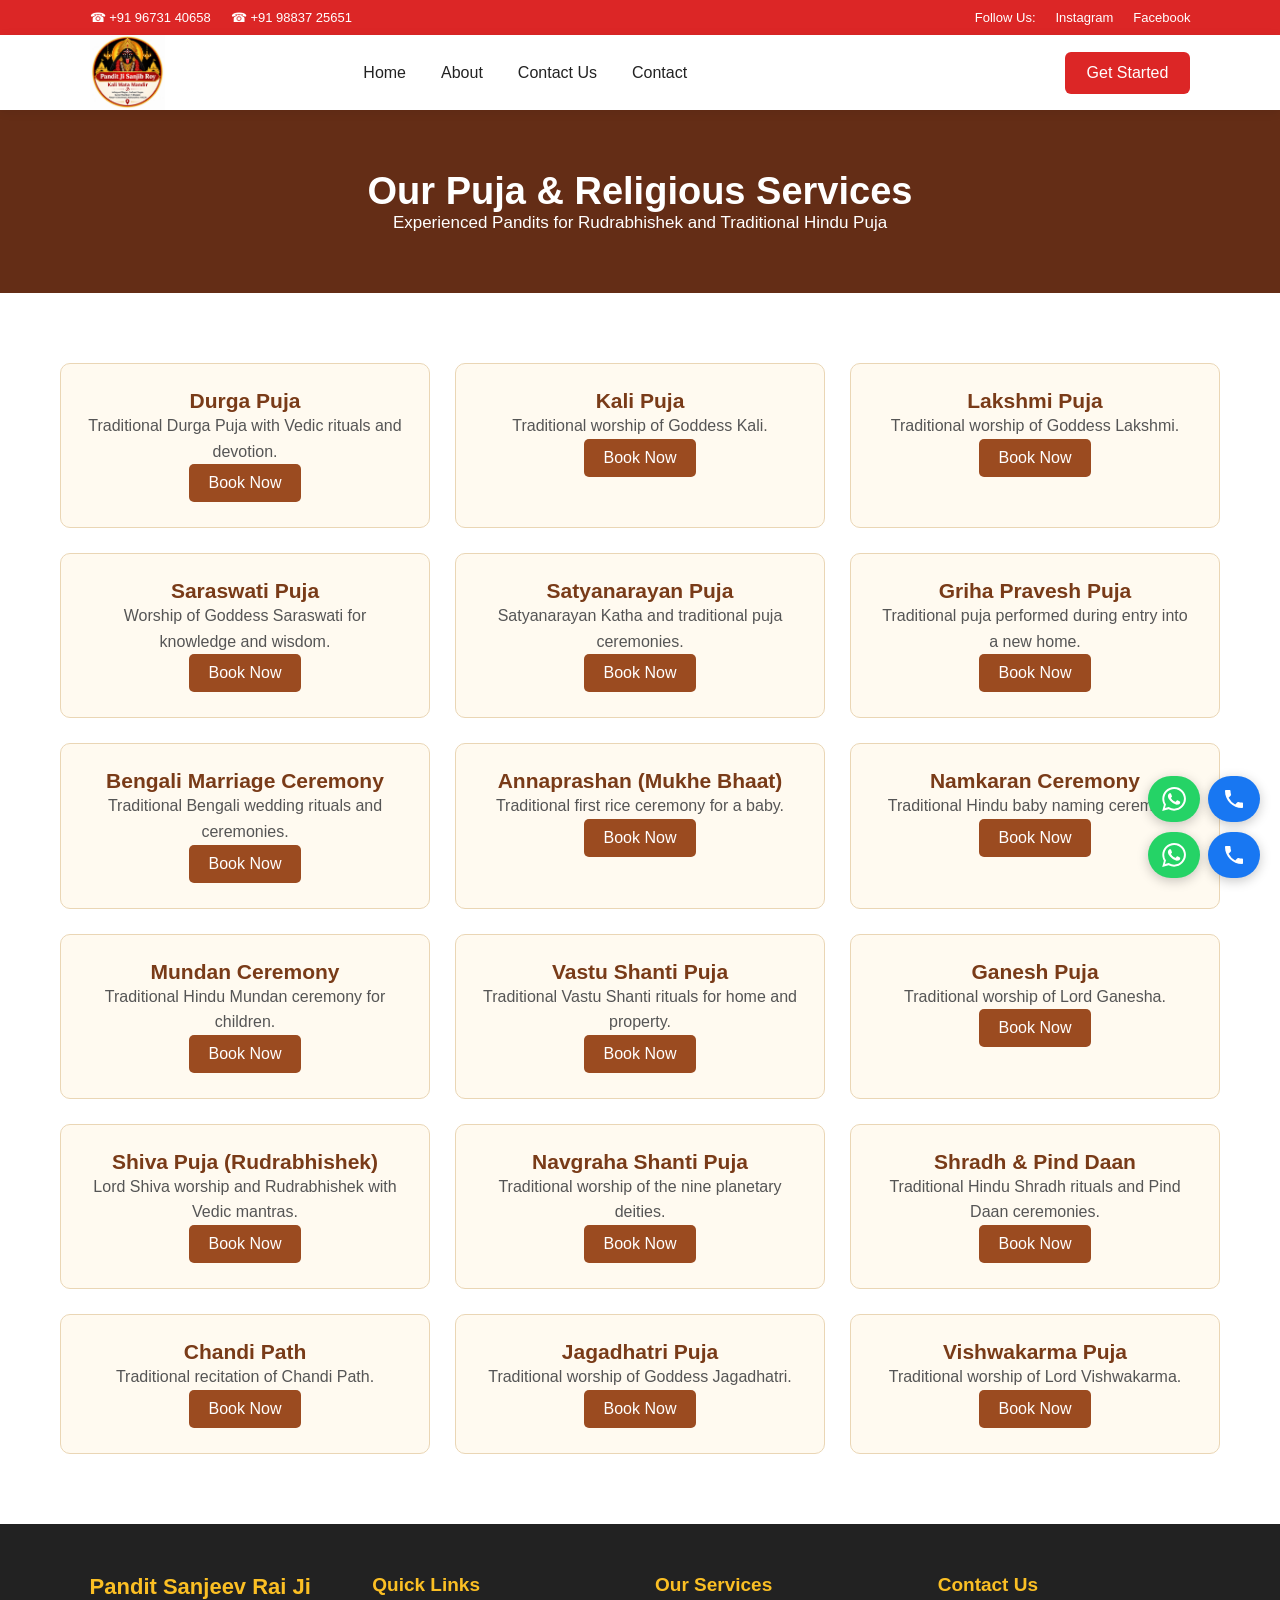
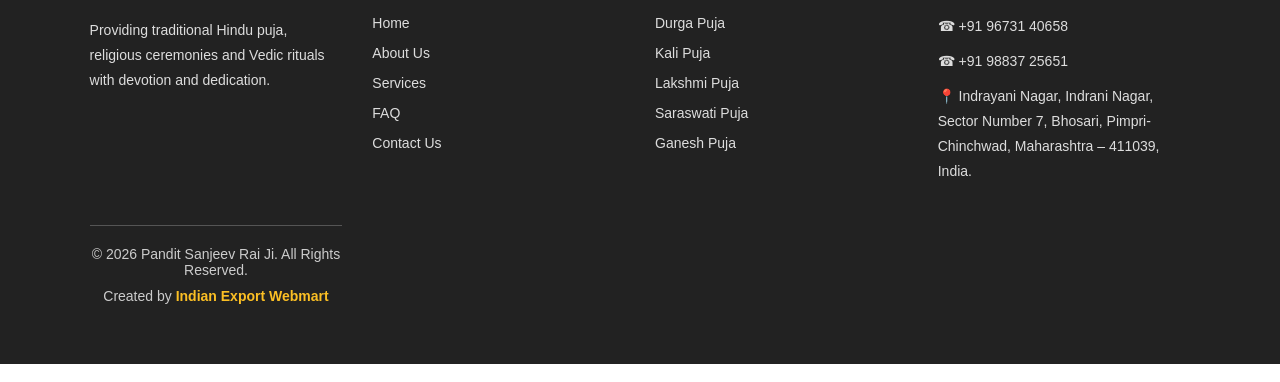
<file: services.html>
<!DOCTYPE html>
<html lang="en">
<head>
    <link rel="stylesheet" href="responsive.css">
<meta charset="UTF-8">
<meta name="viewport" content="width=device-width, initial-scale=1.0">

<title>Our Puja Services | Pandit Sanjeev Rai Ji</title>

<link rel="stylesheet" href="style.css">

<style>
.services-heading {
    text-align: center;
    padding: 60px 20px;
    background: #642d16;
    color: white;
}

.services-heading h1 {
    font-size: 38px;
}

.services-heading p {
    font-size: 17px;
}

.puja-services {
    max-width: 1200px;
    margin: 50px auto;
    padding: 20px;
    display: grid;
    grid-template-columns: repeat(3, 1fr);
    gap: 25px;
}

.puja-card {
    background: #fffaf0;
    padding: 25px;
    text-align: center;
    border: 1px solid #ead6b5;
    border-radius: 10px;
}

.puja-card h2 {
    color: #793b18;
    font-size: 21px;
}

.puja-card p {
    color: #555;
    line-height: 1.6;
}

.puja-card a {
    display: inline-block;
    background: #9b4b20;
    color: white;
    padding: 10px 20px;
    text-decoration: none;
    border-radius: 5px;
}

@media(max-width: 992px) {
    .puja-services {
        grid-template-columns: repeat(2, 1fr);
    }
}

@media(max-width: 576px) {
    .puja-services {
        grid-template-columns: 1fr;
    }
}
</style>
</head>

<body>
    <div id="header"></div>

<section class="services-heading">
    <h1>Our Puja & Religious Services</h1>
    <p>Experienced Pandits for Rudrabhishek and Traditional Hindu Puja</p>
</section>

<section class="puja-services">

<div class="puja-card">
<h2>Durga Puja</h2>
<p>Traditional Durga Puja with Vedic rituals and devotion.</p>
<a href="contact.html">Book Now</a>
</div>

<div class="puja-card">
<h2>Kali Puja</h2>
<p>Traditional worship of Goddess Kali.</p>
<a href="contact.html">Book Now</a>
</div>

<div class="puja-card">
<h2>Lakshmi Puja</h2>
<p>Traditional worship of Goddess Lakshmi.</p>
<a href="contact.html">Book Now</a>
</div>

<div class="puja-card">
<h2>Saraswati Puja</h2>
<p>Worship of Goddess Saraswati for knowledge and wisdom.</p>
<a href="contact.html">Book Now</a>
</div>

<div class="puja-card">
<h2>Satyanarayan Puja</h2>
<p>Satyanarayan Katha and traditional puja ceremonies.</p>
<a href="contact.html">Book Now</a>
</div>

<div class="puja-card">
<h2>Griha Pravesh Puja</h2>
<p>Traditional puja performed during entry into a new home.</p>
<a href="contact.html">Book Now</a>
</div>

<div class="puja-card">
<h2>Bengali Marriage Ceremony</h2>
<p>Traditional Bengali wedding rituals and ceremonies.</p>
<a href="contact.html">Book Now</a>
</div>

<div class="puja-card">
<h2>Annaprashan (Mukhe Bhaat)</h2>
<p>Traditional first rice ceremony for a baby.</p>
<a href="contact.html">Book Now</a>
</div>

<div class="puja-card">
<h2>Namkaran Ceremony</h2>
<p>Traditional Hindu baby naming ceremony.</p>
<a href="contact.html">Book Now</a>
</div>

<div class="puja-card">
<h2>Mundan Ceremony</h2>
<p>Traditional Hindu Mundan ceremony for children.</p>
<a href="contact.html">Book Now</a>
</div>

<div class="puja-card">
<h2>Vastu Shanti Puja</h2>
<p>Traditional Vastu Shanti rituals for home and property.</p>
<a href="contact.html">Book Now</a>
</div>

<div class="puja-card">
<h2>Ganesh Puja</h2>
<p>Traditional worship of Lord Ganesha.</p>
<a href="contact.html">Book Now</a>
</div>

<div class="puja-card">
<h2>Shiva Puja (Rudrabhishek)</h2>
<p>Lord Shiva worship and Rudrabhishek with Vedic mantras.</p>
<a href="contact.html">Book Now</a>
</div>

<div class="puja-card">
<h2>Navgraha Shanti Puja</h2>
<p>Traditional worship of the nine planetary deities.</p>
<a href="contact.html">Book Now</a>
</div>

<div class="puja-card">
<h2>Shradh & Pind Daan</h2>
<p>Traditional Hindu Shradh rituals and Pind Daan ceremonies.</p>
<a href="contact.html">Book Now</a>
</div>

<div class="puja-card">
<h2>Chandi Path</h2>
<p>Traditional recitation of Chandi Path.</p>
<a href="contact.html">Book Now</a>
</div>

<div class="puja-card">
<h2>Jagadhatri Puja</h2>
<p>Traditional worship of Goddess Jagadhatri.</p>
<a href="contact.html">Book Now</a>
</div>

<div class="puja-card">
<h2>Vishwakarma Puja</h2>
<p>Traditional worship of Lord Vishwakarma.</p>
<a href="contact.html">Book Now</a>
</div>

</section>
<div id="footer"></div>
<script src="header.js"></script>
<script src="footer.js"></script>
<script src="contact-actions.js"></script>

<div id="google_translate_element"></div>

<script>
function googleTranslateElementInit() {
    new google.translate.TranslateElement({
        pageLanguage: 'en',
        includedLanguages: 'en,hi,bn',
        autoDisplay: false
    }, 'google_translate_element');
}
</script>

<script src="https://translate.google.com/translate_a/element.js?cb=googleTranslateElementInit"></script>

</body>
</html>
</file>
<file: style.css>
* {
    margin: 0;
    padding: 0;
    box-sizing: border-box;
}

body {
    font-family: Arial, sans-serif;
}

/* Navigation Bar */


/* Navigation Bar */

.navbar {
    width: 100%; 

    height: 75px;

    background: white;

    display: flex;

    align-items: center;

    justify-content: space-between;

    padding: 0 7%;

    box-shadow: 0 2px 10px rgba(0,0,0,0.08);

    position: sticky;

    top: 0;

    z-index: 1000;
}


.logo {
    font-size: 28px;
    font-weight: bold;
    color: #2563eb;
}

.nav-links {
    display: flex;
    list-style: none;
    gap: 35px;
}

.nav-links li {
    position: relative;
}

.nav-links a {
    text-decoration: none;
    color: #222;
    font-size: 16px;
    transition: 0.3s;
}

.nav-links a:hover {
    color: #2563eb;
}

/* Dropdown */

.dropdown-menu {
    display: none;
    position: absolute;
    top: 25px;
    left: 0;
    background: white;
    width: 190px;
    list-style: none;
    box-shadow: 0 5px 15px rgba(0,0,0,0.12);
    border-radius: 8px;
    padding: 10px;
    z-index: 10;
}

.dropdown-menu li {
    padding: 10px;
}

.dropdown:hover .dropdown-menu,
.dropdown:focus-within .dropdown-menu {
    display: block;
}

/* Button */

.nav-btn {
    background:  #dc2626;
    color: white;
    text-decoration: none;
    padding: 12px 22px;
    border-radius: 6px;
}

.nav-btn:hover {
    background: #1d4ed8;
}

/* Mobile Button */

.menu-btn {
    display: none;
    background: none;
    border: none;
    font-size: 28px;
    cursor: pointer;
}

/* Hero Section */

.hero {
    text-align: center;
    padding: 120px 20px;
    background: #eff6ff;
}

.hero h1 {
    font-size: 42px;
    color: #1e3a8a;
}

.hero p {
    margin: 20px 0;
    font-size: 18px;
}

.hero-btn {
    display: inline-block;
    background: #2563eb;
    color: white;
    text-decoration: none;
    padding: 13px 25px;
    border-radius: 6px;
}

/* Responsive Design */

@media (max-width: 768px) {

    .navbar {
        padding: 0 5%;
    }

    .menu-btn {
        display: block;
    }

    .nav-links {
        display: none;
        position: absolute;
        top: 75px;
        left: 0;
        width: 100%;
        background: white;
        flex-direction: column;
        gap: 0;
        padding: 15px 5%;
        box-shadow: 0 5px 10px rgba(0,0,0,0.1);
        z-index: 20;
    }

    .nav-links.active {
        display: flex;
    }

    .nav-links li {
        padding: 12px 0;
    }

    .dropdown-menu {
        position: static;
        width: 100%;
        box-shadow: none;
    }

    .nav-btn {
        display: none;
    }

    .hero h1 {
        font-size: 30px;
    }
}

.top-strip {
    width: 100%;
    background-color: #dc2626;
    color: white;
    padding: 10px 7%;
    display: flex;
    justify-content: space-between;
    align-items: center;
    font-size: 13px;
}

.strip-left,
.strip-right {
    display: flex;
    gap: 20px;
    align-items: center;
}

.strip-right a {
    color: white;
    text-decoration: none;
}

.strip-left a {
    color: white;
    text-decoration: none;
}

.strip-left a:hover {
    text-decoration: underline;
}

.strip-right a:hover {
    text-decoration: underline;
}

/* Mobile responsive */

@media (max-width: 768px) {
    .top-strip {
        padding: 10px 4%;
        font-size: 11px;
        flex-wrap: wrap;
        gap: 8px;
    }

    .strip-left,
    .strip-right {
        gap: 10px;
        flex-wrap: wrap;
    }
}

/* Hero Banner */


/* Hero Banner */

.hero-banner {
    width: 100%;
    height: auto;
}

.banner-image {
    width: 100%;
    height: auto;
    display: block;
}

/* Introduction Section */

.intro-section {
    width: 100%;
    padding: 50px 7%;
    text-align: center;
    background: #fffaf2;
}

.intro-section h2 {
    font-size: 32px;
    color: #8b1e1e;
    margin-bottom: 20px;
}

.intro-section p {
    font-size: 17px;
    line-height: 1.8;
    color: #444;
    margin-bottom: 15px;
}

.intro-btn {
    display: inline-block;
    margin-top: 15px;
    padding: 12px 25px;
    background: #dc2626;
    color: white;
    text-decoration: none;
    border-radius: 5px;
}

.intro-btn:hover {
    background: #991b1b;
}

/* Mobile Responsive */

@media (max-width: 768px) {

    .intro-section {
        padding: 30px 5%;
    }

    .intro-section h2 {
        font-size: 24px;
    }

    .intro-section p {
        font-size: 15px;
    }
}

/* Why Choose Us */

.why-choose {
    padding: 60px 7%;
    background: white;
    text-align: center;
}

.why-choose h2 {
    font-size: 32px;
    color: #8b1e1e;
    margin-bottom: 15px;
}

.why-subtitle {
    color: #555;
    font-size: 16px;
    margin-bottom: 35px;
}

.why-container {
    display: grid;
    grid-template-columns: repeat(4, 1fr);
    gap: 20px;
}

.why-card {
    padding: 30px 20px;
    background: #fffaf2;
    border-radius: 10px;
    border: 1px solid #f1dfc5;
}

.why-card h3 {
    color: #8b1e1e;
    font-size: 19px;
    margin-bottom: 12px;
}

.why-card p {
    color: #555;
    font-size: 15px;
    line-height: 1.7;
}

@media (max-width: 768px) {
    .why-container {
        grid-template-columns: repeat(2, 1fr);
    }
}

@media (max-width: 480px) {
    .why-container {
        grid-template-columns: 1fr;
    }
}

/* FAQ Section */

.faq-section {
    width: 100%;
    padding: 60px 7%;
    background: #fffaf2;
    text-align: center;
}

/* FAQ Heading */

.faq-section h2 {
    font-size: 32px;
    color: #8b1e1e;
    margin-bottom: 15px;
}

/* Subtitle */

.faq-subtitle {
    font-size: 16px;
    color: #555;
    margin-bottom: 35px;
}

/* FAQ Container */

.faq-container {
    max-width: 850px;
    margin: auto;
    text-align: left;
}

/* Individual FAQ Box */

.faq-item {
    background: white;
    margin-bottom: 15px;
    border: 1px solid #ead8c5;
    border-radius: 8px;
    padding: 18px 22px;
}

/* FAQ Question */

.faq-item summary {
    font-size: 17px;
    font-weight: bold;
    color: #8b1e1e;
    cursor: pointer;
}

/* FAQ Answer */

.faq-item p {
    font-size: 15px;
    color: #555;
    line-height: 1.8;
    margin-top: 15px;
}

/* Mobile Responsive */

@media (max-width: 768px) {

    .faq-section {
        padding: 40px 5%;
    }

    .faq-section h2 {
        font-size: 25px;
    }

    .faq-item {
        padding: 15px;
    }

    .faq-item summary {
        font-size: 15px;
    }
}

/* Footer Section */

.footer {
    width: 100%;
    background: #222222;
    color: white;
    padding: 50px 7% 0;
}

/* Footer Container */

.footer-container {
    display: grid;
    grid-template-columns: repeat(4, 1fr);
    gap: 30px;
    padding-bottom: 40px;
}

/* Footer Boxes */

.footer-box h2 {
    font-size: 22px;
    color: #fbbf24;
    margin-bottom: 18px;
}

.footer-box h3 {
    font-size: 19px;
    color: #fbbf24;
    margin-bottom: 18px;
}

.footer-box p {
    font-size: 14px;
    line-height: 1.8;
    color: #dddddd;
    margin-bottom: 10px;
}

.footer-box p a {
    color: inherit;
    text-decoration: none;
}

.footer-box p a:hover {
    color: #fbbf24;
}

/* Footer Links */

.footer-box ul {
    list-style: none;
}

.footer-box ul li {
    margin-bottom: 12px;
}

.footer-box ul li a {
    color: #dddddd;
    text-decoration: none;
    font-size: 14px;
    transition: 0.3s;
}

.footer-box ul li a:hover {
    color: #fbbf24;
}

/* Copyright */

.footer-bottom {
    border-top: 1px solid #555555;
    text-align: center;
    padding: 20px 0;
}

.footer-bottom p {
    font-size: 14px;
    color: #cccccc;
}

/* Mobile Responsive */

@media (max-width: 992px) {

    .footer-container {
        grid-template-columns: repeat(2, 1fr);
        gap: 25px;
    }

}

@media (max-width: 480px) {

    .footer-container {
        grid-template-columns: 1fr;
    }

}

/* Created By */

.created-by {
    margin-top: 10px;
    font-size: 14px;
    color: #dddddd;
}

.created-by a {
    color: #fbbf24;
    text-decoration: none;
    font-weight: bold;
}

.created-by a:hover {
    color: white;
    text-decoration: underline;
}
.logo {
    display: flex;
    align-items: center;
}

.logo img {
    width: 75px;
    height: 75px;
    object-fit: contain;
    display: block;
}

/* Pandit About Section */

.pandit-about {
    display: flex;
    align-items: center;
    gap: 50px;
    max-width: 1150px;
    margin: 60px auto;
    padding: 30px 20px;
}

.pandit-image {
    flex: 1;
    min-width: 0;
}

.pandit-image img {
    width: 100%;
    height: auto;
    display: block;
    border-radius: 12px;
    object-fit: contain;
}

.pandit-content {
    flex: 1;
}

.about-label {
    color: #d18a16;
    font-weight: bold;
    letter-spacing: 2px;
}

.pandit-content h2 {
    font-size: 32px;
    color: #8b1e1e;
    margin: 15px 0;
}

.pandit-content h3 {
    color: #c18a26;
    font-size: 20px;
    margin-bottom: 18px;
}

.pandit-content p {
    color: #555;
    font-size: 16px;
    line-height: 1.8;
    margin-bottom: 15px;
}

.pandit-about-btn {
    display: inline-block;
    background: #8b1e1e;
    color: white;
    padding: 13px 28px;
    border-radius: 6px;
    text-decoration: none;
    margin-top: 10px;
}

.pandit-about-btn:hover {
    background: #d18a16;
}

/* Mobile Responsive */

@media (max-width: 768px) {

    .pandit-about {
        flex-direction: column;
        gap: 25px;
        margin: 30px auto;
    }

    .pandit-image,
    .pandit-content {
        width: 100%;
    }

    .pandit-content h2 {
        font-size: 26px;
    }

}

/* Testimonials Section */

.testimonial-section {
    padding: 70px 20px;
    background: #f8f5ef;
}

.testimonial-heading {
    text-align: center;
    max-width: 700px;
    margin: 0 auto 45px;
}

.testimonial-heading span {
    color: #c58a22;
    font-weight: bold;
    letter-spacing: 2px;
    font-size: 14px;
}

.testimonial-heading h2 {
    font-size: 32px;
    color: #17365d;
    margin: 12px 0;
}

.testimonial-heading p {
    color: #666;
    font-size: 16px;
    line-height: 1.7;
}

.testimonial-container {
    max-width: 1150px;
    margin: auto;
    display: grid;
    grid-template-columns: repeat(3, 1fr);
    gap: 25px;
}

.testimonial-card {
    background: white;
    padding: 30px 25px;
    border-radius: 12px;
    text-align: center;
    box-shadow: 0 4px 15px rgba(0,0,0,0.07);
    transition: 0.3s;
}

.testimonial-card:hover {
    transform: translateY(-6px);
    box-shadow: 0 8px 20px rgba(0,0,0,0.12);
}

.stars {
    color: #e5a323;
    font-size: 25px;
    letter-spacing: 3px;
    margin-bottom: 18px;
}

.testimonial-card p {
    color: #555;
    font-size: 15px;
    line-height: 1.8;
    margin-bottom: 22px;
}

.testimonial-card h3 {
    color: #17365d;
    font-size: 18px;
    margin-bottom: 6px;
}

.testimonial-card span {
    color: #c58a22;
    font-size: 14px;
}

@media (max-width: 992px) {
    .testimonial-container {
        grid-template-columns: repeat(2, 1fr);
    }
}

/* Mobile Responsive */

@media (max-width: 768px) {

    .testimonial-container {
        grid-template-columns: 1fr;
    }

    .testimonial-heading h2 {
        font-size: 26px;
    }

    .testimonial-card {
        padding: 25px 20px;
    }

}
/* Remove space below navigation */

header {
    margin-bottom: 0 !important;
    padding-bottom: 0 !important;
}

/* Hero Banner spacing fix */

.hero,
.hero-banner {
    margin-top: 0 !important;
    padding-top: 0 !important;
}
/* Fix navigation and hero gap */

#header {
    margin: 0 !important;
    padding: 0 !important;
}

.hero-banner,
.hero,
#hero {
    margin-top: 0 !important;
    padding-top: 0 !important;
}

#header + .hero-banner,
#header + .hero,
#header + #hero {
    margin-top: 0 !important;
}
.slider {
    width: 100%;
    height: clamp(220px, 40vw, 450px);
    overflow: hidden;
}

.slides {
    display: flex;
    width: 300%;
    height: 100%;
    animation: slide 9s infinite;
}

.slides img {
    width: 33.333%;
    height: 100%;
    object-fit: contain;
    flex-shrink: 0;
}

@keyframes slide {
    0%, 25% {
        transform: translateX(0);
    }

    33%, 58% {
        transform: translateX(-33.333%);
    }

    66%, 91% {
        transform: translateX(-66.666%);
    }

    100% {
        transform: translateX(0);
    }
}
.booking-options {
    display: flex;
    justify-content: center;
    gap: 10px;
    margin-top: 15px;
    flex-wrap: wrap;
}

.booking-options a {
    padding: 10px 15px;
    color: white;
    text-decoration: none;
    border-radius: 5px;
    font-size: 14px;
}

.call-btn {
    background: #1877f2;
}

.whatsapp-btn {
    background: #25D366;
}

.sticky-contact-actions {
    position: fixed;
    right: 20px;
    bottom: 22px;
    z-index: 2000;
    display: flex;
    flex-direction: column;
    gap: 10px;
}

.sticky-contact-group {
    display: flex;
    gap: 8px;
}

.sticky-contact-actions a {
    min-height: 46px;
    display: inline-flex;
    align-items: center;
    justify-content: center;
    gap: 8px;
    padding: 0 14px;
    border-radius: 24px;
    color: #fff;
    text-decoration: none;
    font-size: 13px;
    font-weight: bold;
    box-shadow: 0 3px 12px rgba(0,0,0,0.22);
    transition: transform 0.2s, box-shadow 0.2s;
}

.sticky-contact-actions a:hover {
    transform: translateY(-2px);
    box-shadow: 0 5px 16px rgba(0,0,0,0.28);
}

.sticky-contact-icon {
    display: block;
    width: 24px;
    height: 24px;
    fill: currentColor;
}

.sticky-whatsapp {
    background: #25D366;
}

.sticky-call {
    background: #1877f2;
}

@media (max-width: 480px) {
    .sticky-contact-actions {
        right: 12px;
        bottom: 14px;
        gap: 8px;
    }

    .sticky-contact-group {
        gap: 6px;
    }

    .sticky-contact-actions a {
        min-height: 42px;
        padding: 0 12px;
        border-radius: 22px;
        font-size: 11px;
    }
}

/* PUJA PHOTO GALLERY */

.puja-gallery {
    padding: 70px 5%;
    background: #fffaf3;
}

.gallery-heading {
    text-align: center;
    margin-bottom: 40px;
}

.gallery-heading span {
    color: #a65b27;
    font-weight: bold;
    letter-spacing: 3px;
}

.gallery-heading h2 {
    font-size: 32px;
    color: #642d16;
    margin: 12px 0;
}

.gallery-heading p {
    color: #666;
    font-size: 16px;
}

.gallery-container,
.video-container {
    max-width: 1200px;
    margin: auto;
    display: grid;
    grid-template-columns: repeat(3, minmax(0, 1fr));
    gap: 25px;
}

.gallery-card {
    background: white;
    border-radius: 12px;
    overflow: hidden;
    box-shadow: 0 4px 15px rgba(0,0,0,0.10);
    transition: 0.3s ease;
}

.gallery-card:hover {
    transform: translateY(-8px);
    box-shadow: 0 10px 25px rgba(0,0,0,0.18);
}

.gallery-card img {
    width: 100%;
    height: 230px;
    object-fit: cover;
    display: block;
    transition: 0.4s;
}

.gallery-container > img {
    display: block;
    width: 100%;
    aspect-ratio: 3 / 4;
    object-fit: contain;
}

.video-container video {
    display: block;
    width: 100%;
    aspect-ratio: 9 / 16;
    object-fit: contain;
    background: #111;
}

.gallery-card:hover img {
    transform: scale(1.05);
}

.gallery-content {
    padding: 20px;
    text-align: center;
}

.gallery-content h3 {
    color: #793b18;
    font-size: 21px;
    margin-bottom: 10px;
}

.gallery-content p {
    color: #666;
    line-height: 1.6;
    font-size: 14px;
}

/* MOBILE RESPONSIVE */

@media(max-width: 768px) {
    .gallery-container,
    .video-container {
        grid-template-columns: repeat(2, minmax(0, 1fr));
        gap: 15px;
    }

    .gallery-card img {
        height: 170px;
    }

    .gallery-heading h2 {
        font-size: 25px;
    }
}

@media(max-width: 480px) {
    .gallery-container,
    .video-container {
        grid-template-columns: 1fr;
    }

    .gallery-card img {
        height: 230px;
    }
}

/* THREE COLUMN DESIGN */

.three-column-section {
    display: grid;
    grid-template-columns: 1fr 1.2fr 1fr;
    align-items: center;
    gap: 30px;
    padding: 60px 5%;
    background: #fffaf3;
}

.side-image {
    overflow: hidden;
    border-radius: 15px;
    height: 380px;
}

.side-image img {
    width: 100%;
    height: 100%;
    object-fit: cover;
    display: block;
    transition: 0.5s ease;
}

.side-image img:hover {
    transform: scale(1.08);
}

.center-content {
    text-align: center;
    padding: 20px;
}

.center-label {
    color: #a65b27;
    font-size: 13px;
    font-weight: bold;
    letter-spacing: 2px;
}

.center-content h2 {
    color: #642d16;
    font-size: 29px;
    margin: 15px 0;
}

.center-content p {
    color: #555;
    line-height: 1.8;
    font-size: 15px;
}

.center-content h3 {
    color: #9b4b20;
    margin: 20px 0;
}

.center-btn {
    display: inline-block;
    background: #9b4b20;
    color: white;
    padding: 13px 25px;
    text-decoration: none;
    border-radius: 6px;
    transition: 0.3s;
}

.center-btn:hover {
    background: #642d16;
    transform: translateY(-3px);
}

/* MOBILE RESPONSIVE */

@media(max-width: 992px) {

    .three-column-section {
        grid-template-columns: 1fr;
        gap: 20px;
    }

    .side-image {
        height: 260px;
    }

    .center-content h2 {
        font-size: 25px;
    }

}
.logo-name {
    margin-left: 10px;
    color: #8b1e1e;
    font-size: 18px;
    font-weight: bold;
    white-space: nowrap;
}

@media (max-width: 768px) {
    .navbar {
        gap: 10px;
        padding: 0 4%;
    }

    .logo {
        flex: 1 1 auto;
        min-width: 0;
    }

    .logo img {
        width: 52px;
        height: 52px;
        flex: 0 0 52px;
    }

    .logo-name {
        min-width: 0;
        white-space: normal;
        overflow-wrap: anywhere;
        font-size: clamp(12px, 3.8vw, 15px);
        line-height: 1.15;
    }

    .menu-btn {
        display: block;
        width: auto;
        flex: 0 0 auto;
        padding: 4px 8px;
    }
}

.home-media-section {
    padding: 60px 7%;
    background: #fffaf3;
}

.home-video-section {
    padding-top: 0;
}

.home-media-heading {
    margin-bottom: 30px;
    text-align: center;
}

.home-media-heading span {
    color: #a65b27;
    font-weight: bold;
    letter-spacing: 3px;
}

.home-media-heading h2 {
    margin-top: 12px;
    color: #642d16;
    font-size: 32px;
}

.home-photo-grid,
.home-video-grid {
    display: grid;
    grid-template-columns: repeat(3, minmax(0, 1fr));
    gap: 24px;
    width: 100%;
    max-width: 1200px;
    margin: 0 auto;
}

.home-photo-card,
.home-video-card {
    min-width: 0;
    overflow: hidden;
    border-radius: 12px;
    background: #fff;
    box-shadow: 0 4px 15px rgba(0, 0, 0, 0.1);
}

.home-photo-card img {
    display: block;
    width: 100%;
    aspect-ratio: 3 / 4;
    object-fit: contain;
    background: #fff;
}

.home-video-card video {
    display: block;
    width: 100%;
    aspect-ratio: 9 / 16;
    object-fit: contain;
    background: #111;
}

@media (max-width: 900px) {
    .home-photo-grid,
    .home-video-grid {
        grid-template-columns: repeat(2, minmax(0, 1fr));
    }
}

@media (max-width: 600px) {
    .home-media-section {
        padding: 40px 5%;
    }

    .home-video-section {
        padding-top: 0;
    }

    .home-photo-grid,
    .home-video-grid {
        grid-template-columns: 1fr;
        gap: 18px;
    }

    .home-media-heading h2 {
        font-size: 25px;
    }
}

.language-box {
    display: inline-block;
    margin: 10px;
}

#google_translate_element {
    display: inline-block;
}

.goog-te-gadget {
    font-size: 14px !important;
    font-family: Arial, sans-serif !important;
}

.goog-te-gadget select {
    padding: 8px 12px;
    border: 1px solid #ccc;
    border-radius: 6px;
    background: white;
    cursor: pointer;
    font-size: 14px;
}
iframe.goog-te-banner-frame,
.goog-te-banner-frame,
body > .skiptranslate:has(iframe.goog-te-banner-frame) {
    display: none !important;
}

body {
    top: 0 !important;
}
@media (min-width: 769px) {
    .navbar .logo {
        margin-right: 20px;
    }
}
@media (max-width: 768px) {
    .navbar .language-box {
        flex: 0 0 auto;
        margin: 0 4px;
    }

    .navbar .goog-te-gadget {
        font-size: 0 !important;
    }

    .navbar .goog-te-gadget select {
        max-width: 88px;
        padding: 5px 3px;
        font-size: 12px !important;
    }
}
</file>
<file: responsive.css>
/* Common Responsive CSS */

/* All devices */
* {
    box-sizing: border-box;
}

html, body {
    width: 100%;
    margin: 0;
    padding: 0;
}

img, video {
    max-width: 100%;
    height: auto;
}

.container {
    width: 90%;
    max-width: 1200px;
    margin: auto;
}

/* Tablet */
@media (max-width: 992px) {

    .container {
        width: 94%;
    }

    h1 {
        font-size: 32px;
    }

    h2 {
        font-size: 26px;
    }

    section {
        padding-left: 15px;
        padding-right: 15px;
    }
}

/* Mobile */
@media (max-width: 768px) {

    .container {
        width: 100%;
        padding: 0 15px;
    }

    h1 {
        font-size: 27px;
    }

    h2 {
        font-size: 23px;
    }

    p {
        font-size: 15px;
    }

    .contact-container {
        width: 100%;
        padding: 20px;
    }

    input, textarea, select, button {
        max-width: 100%;
    }

    img {
        max-width: 100%;
        height: auto;
    }
}

/* Small Mobile */
@media (max-width: 480px) {

    h1 {
        font-size: 24px;
    }

    h2 {
        font-size: 20px;
    }

}
</file>
<file: contact.css>
.contact-section {
    background: #f8f5ef;
    padding: 70px 20px;
}

.contact-container {
    max-width: 1180px;
    margin: auto;
    display: grid;
    grid-template-columns: 44% 56%;
    background: white;
    border-radius: 16px;
    overflow: hidden;
    box-shadow: 0 10px 35px rgba(89, 49, 20, 0.12);
}

.contact-left {
    background: #fffaf3;
}

.contact-image {
    position: relative;
    height: 280px;
    overflow: hidden;
}

.contact-image img {
    width: 100%;
    height: 100%;
    object-fit: cover;
    object-position: center 20%;
}

.image-overlay {
    position: absolute;
    inset: auto 0 0;
    padding: 35px 30px 22px;
    color: white;
    background: linear-gradient(transparent, rgba(73, 28, 12, 0.92));
}

.image-overlay span {
    color: #fbbf24;
    font-size: 12px;
    font-weight: bold;
    letter-spacing: 2px;
}

.image-overlay h2 {
    margin-top: 5px;
    font-size: 27px;
}

.contact-details {
    display: grid;
    grid-template-columns: 1fr;
    gap: 12px;
    padding: 22px 28px 18px;
}

.detail-item {
    display: flex;
    align-items: center;
    gap: 13px;
}

.detail-icon {
    width: 38px;
    height: 38px;
    flex: 0 0 38px;
    display: grid;
    place-items: center;
    border-radius: 50%;
    background: #8b1e1e;
    color: white;
    font-size: 16px;
}

.detail-item div {
    display: flex;
    flex-direction: column;
}

.detail-item small {
    color: #c58a22;
    font-weight: bold;
}

.detail-item a,
.detail-item div > span {
    color: #555;
    text-decoration: none;
    line-height: 1.5;
}

.detail-item a:hover {
    color: #8b1e1e;
}

.contact-map {
    height: 155px;
    margin: 0 28px 25px;
    overflow: hidden;
    border-radius: 10px;
}

.contact-map iframe {
    width: 100%;
    height: 100%;
    border: 0;
}

.contact-form-card {
    padding: 45px 45px 40px;
}

.form-label {
    color: #c58a22;
    font-size: 13px;
    font-weight: bold;
    letter-spacing: 3px;
}

.contact-form-card h1 {
    color: #8b1e1e;
    margin: 8px 0 8px;
    font-size: 34px;
}

.contact-form-card > p {
    color: #666;
    margin-bottom: 22px;
}

.contact-form-card form {
    display: flex;
    flex-direction: column;
    gap: 14px;
}

.form-row {
    display: grid;
    grid-template-columns: 1fr 1fr;
    gap: 14px;
}

.contact-form-card label {
    display: flex;
    flex-direction: column;
    gap: 6px;
    color: #444;
    font-size: 14px;
    font-weight: bold;
}

.contact-form-card input,
.contact-form-card select,
.contact-form-card textarea {
    width: 100%;
    border: 1px solid #ddd1c2;
    border-radius: 7px;
    padding: 13px 14px;
    background: white;
    color: #333;
    font: inherit;
    box-sizing: border-box;
}

.contact-form-card input:focus,
.contact-form-card select:focus,
.contact-form-card textarea:focus {
    outline: none;
    border-color: #c58a22;
    box-shadow: 0 0 0 3px rgba(197, 138, 34, 0.12);
}

.contact-form-card textarea {
    resize: vertical;
}

.contact-form-card button {
    width: 100%;
    border: 0;
    border-radius: 7px;
    background: #8b1e1e;
    color: white;
    padding: 15px;
    font-size: 16px;
    font-weight: bold;
    cursor: pointer;
    transition: 0.3s;
}

.contact-form-card button:hover {
    background: #c58a22;
}

@media (max-width: 992px) {
    .contact-section {
        padding: 35px 12px;
    }

    .contact-container {
        grid-template-columns: 1fr;
    }

    .contact-image {
        height: 250px;
    }

    .contact-form-card {
        padding: 32px 20px;
    }

    .contact-form-card h1 {
        font-size: 27px;
    }

    .form-row {
        grid-template-columns: 1fr;
    }
}
</file>
